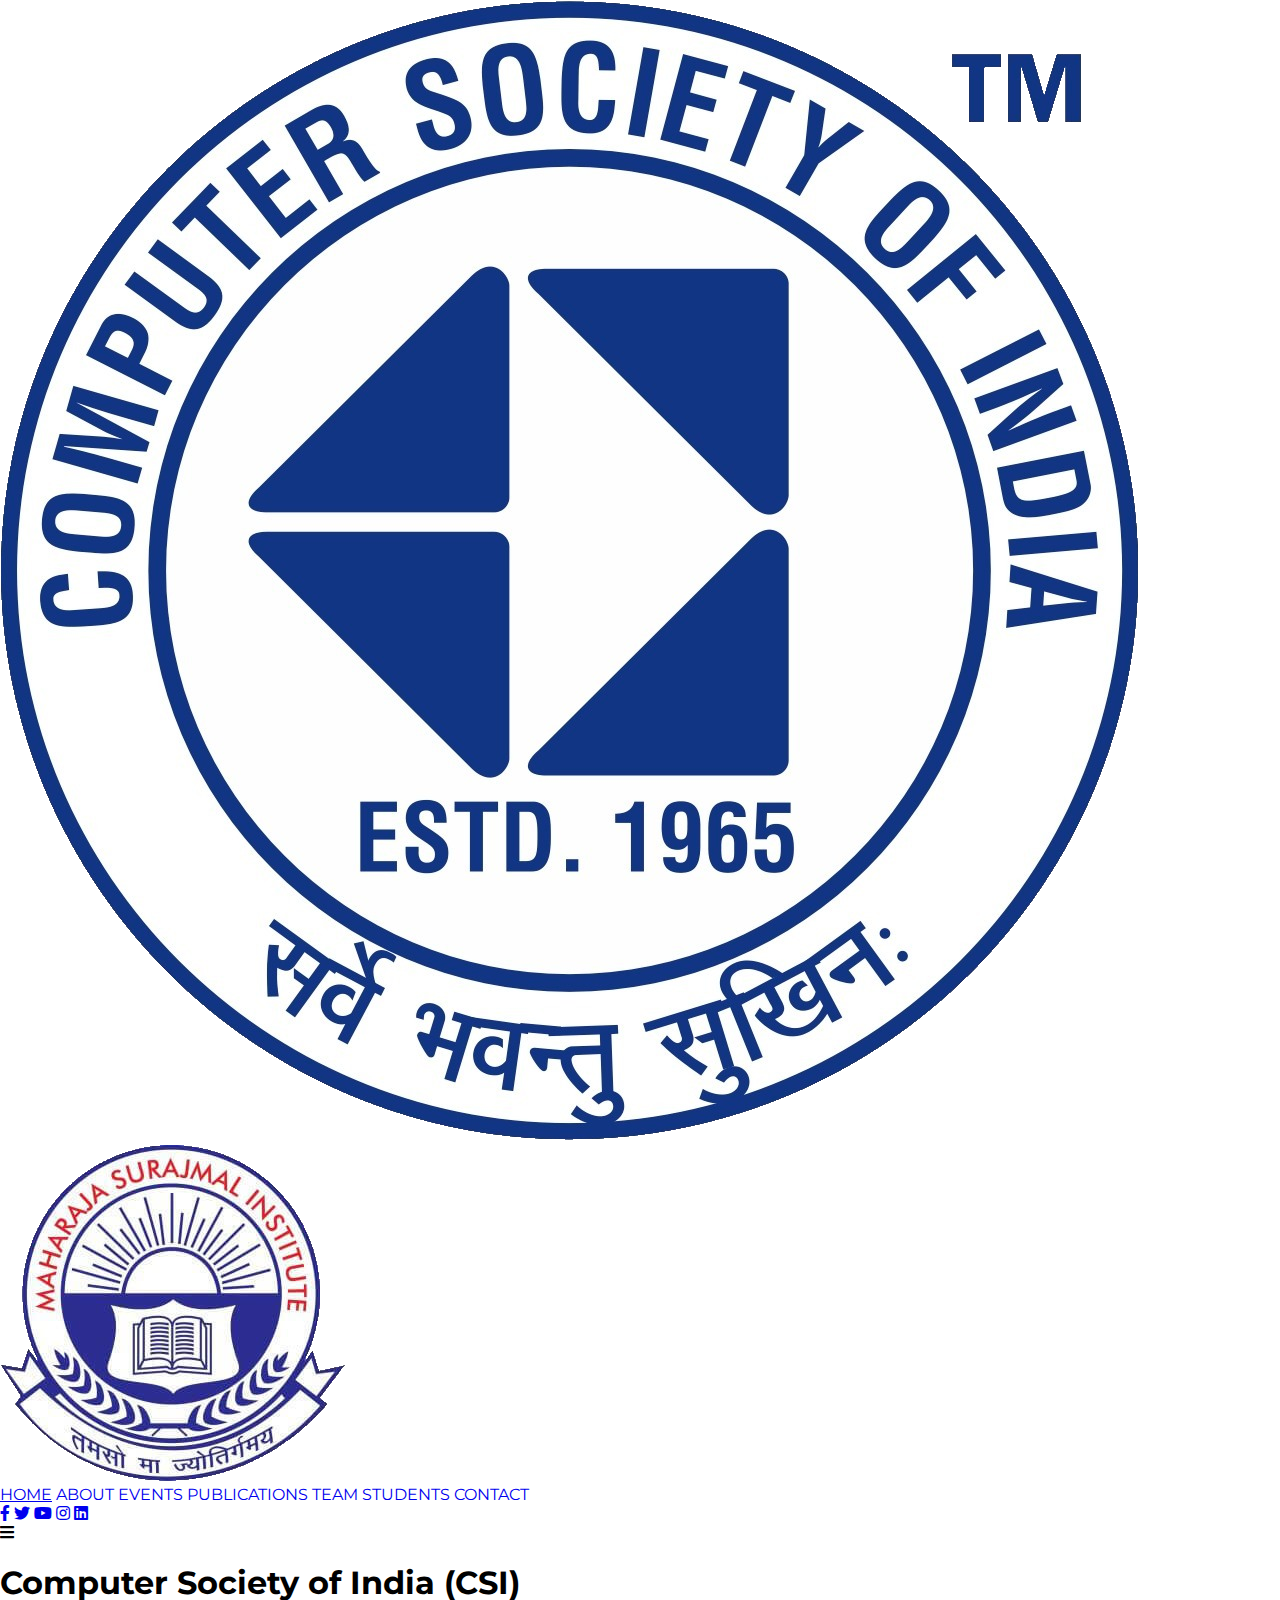
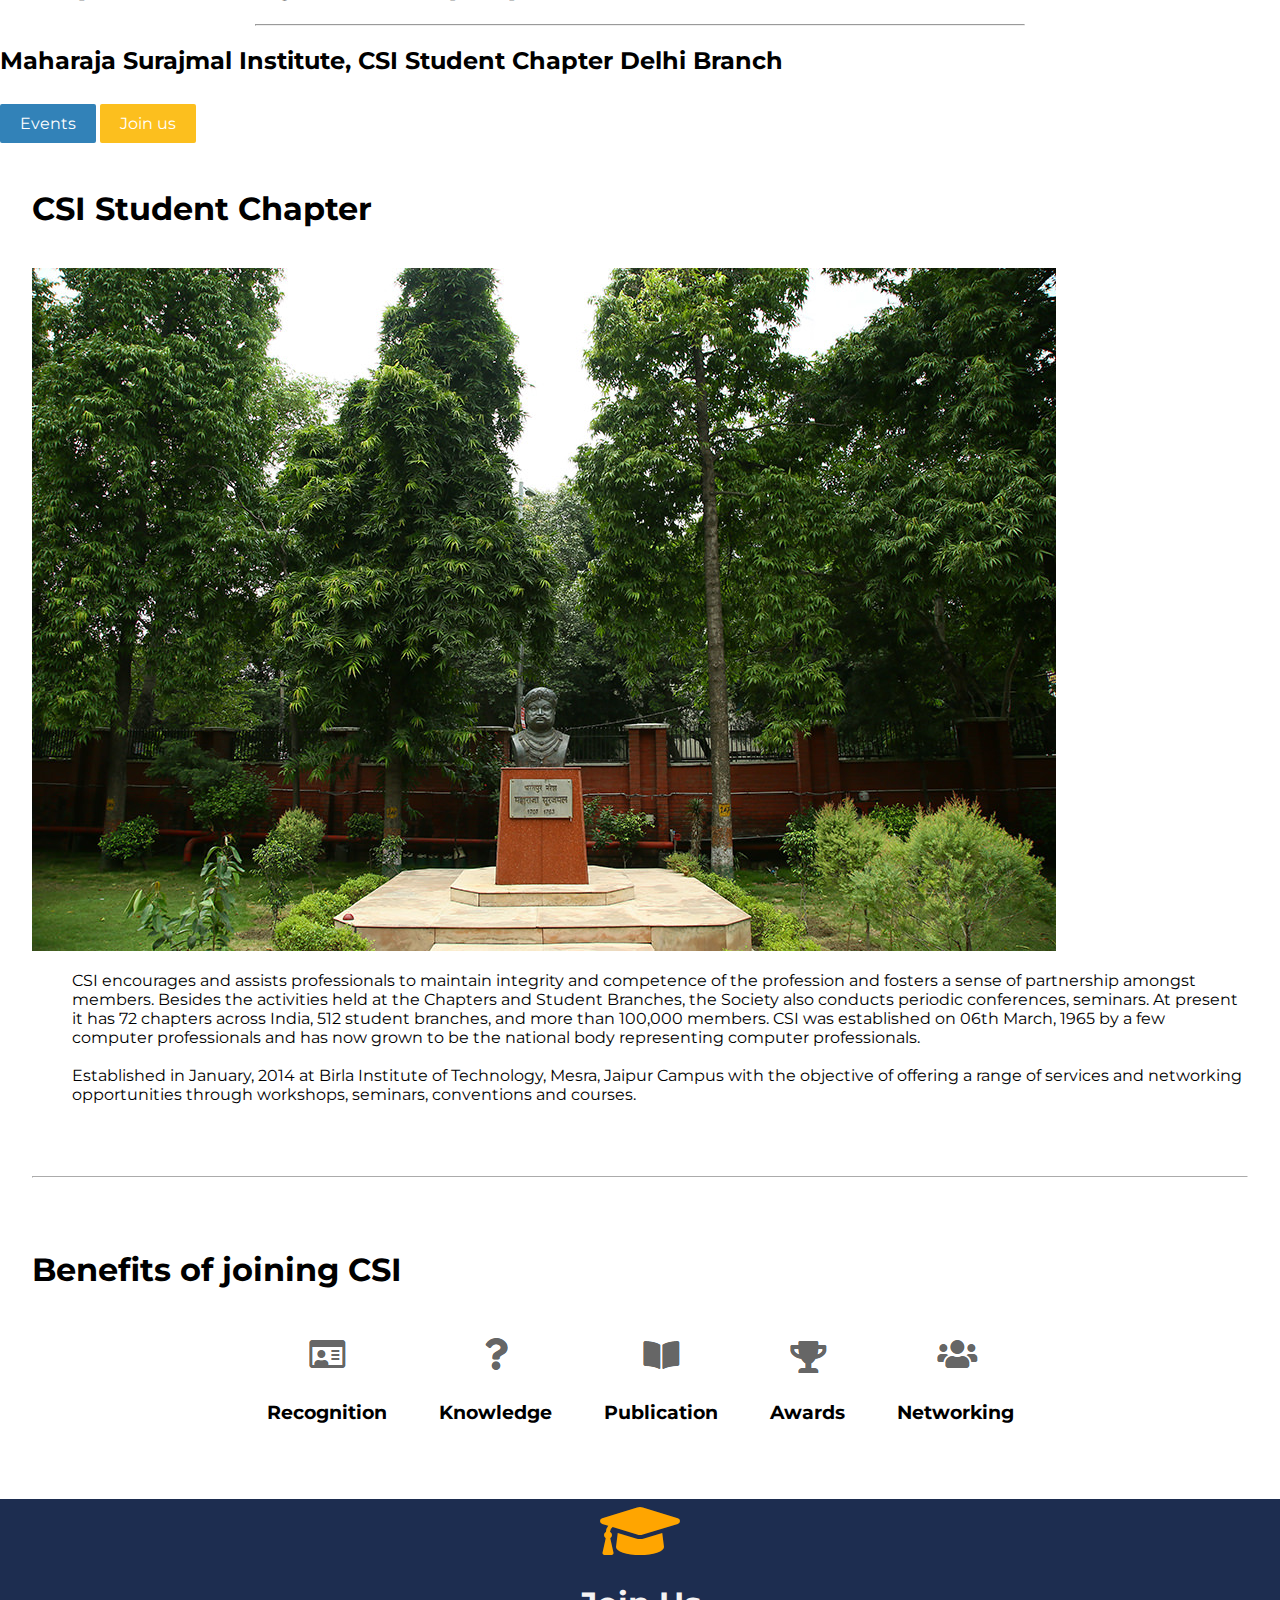
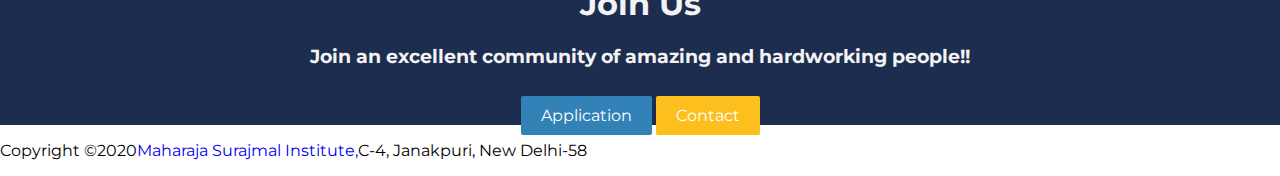
<file: index.html>
<!DOCTYPE html>
<html lang="en">

<head>
	<meta charset="utf-8">
	<meta name="viewport" content="width=device-width, initial-scale=1, shrink-to-fit=no">
	<meta http-equiv="x-ua-compatible" content="ie=edge">
	<title>CSI-MSI Home</title>
	<link rel="stylesheet" href="https://use.fontawesome.com/releases/v5.11.2/css/all.css">
	<link rel="stylesheet" href="style.css">
	<link rel="shortcut icon" href="img/MSI.png">
	<link href="https://fonts.googleapis.com/css2?family=Montserrat:ital,wght@0,300;0,400;0,500;0,600;0,700;1,300;1,400;1,500;1,600;1,700&display=swap" rel="stylesheet">
</head>

<header>
	<div class="header-container">
		<img src="img/CSI.png">
		<img src="img/MSI.png">
		<div class="links" id="nav-menu">
			<a href="index.html" style="text-decoration: underline;">HOME</a>
			<a href="about.html">ABOUT</a>
			<a href="events.html">EVENTS</a>
			<a href="publications.html">PUBLICATIONS</a>
			<a href="team.html">TEAM</a>
			<a href="students.html">STUDENTS</a>
			<a href="contact.html">CONTACT</a>
		</div>
		<div class="social-links">
			<a href="https://www.facebook.com/Maharaja-Surajmal-Institute-183580072182496/" target="blank"><i class="fab fa-facebook-f"></i></a>
			<a href="https://twitter.com/MSI_JanakPuri58" target="blank"><i class="fab fa-twitter"></i></a>
			<a href="https://www.youtube.com/channel/UCaYJrUn8xvDBas1f30a83dQ?view_as=subscriber" target="blank"><i class="fab fa-youtube"></i></a>
			<a href="https://www.instagram.com/msi.janakpuri.58/" target="blank"><i class="fab fa-instagram"></i></a>
			<a href="https://www.linkedin.com/in/maharaja-surajmal-institute-msi-9a7b931b2/" target="blank"><i class="fab fa-linkedin"></i></a>
		</div>
		<i class="fas fa-bars" onclick="burger()"></i>
	</div>
</header>
	
<body>
	<div class="welcome-text">
		<h1>Computer Society of India (CSI)</h1>
		<hr style="width: 60%">
		<h2>Maharaja Surajmal Institute, CSI Student Chapter Delhi Branch</h2><br>
		<a class="button" href="#" style="background-color: #3282b8;">Events</a>
		<a class="button" href="#" style="background-color: #fcbf1e;">Join us</a>
	</div>

	<main class="container">
		<h1 style="margin-top: 56px;">CSI Student Chapter</h1><br>
		<div class="chapter">
			<img src="img/shrine.jpg">
			<p style="margin-left: 40px;">CSI encourages and assists professionals to maintain integrity and competence of the profession and fosters a sense of partnership amongst members. Besides the activities held at the Chapters and Student Branches, the Society also conducts periodic conferences, seminars. At present it has 72 chapters across India, 512 student branches, and more than 100,000 members. CSI was established on 06th March, 1965 by a few computer professionals and has now grown to be the national body representing computer professionals.<br><br>Established in January, 2014 at Birla Institute of Technology, Mesra, Jaipur Campus with the objective of offering a range of services and networking opportunities through workshops, seminars, conventions and courses.</p>
		</div>
		<hr style="margin: 72px 0; border-color: white;">
		<h1 style="margin-top: 56px;">Benefits of joining CSI</h1><br>

		<section class="benfits">
				<div class="container">
					<div class="blurb-row">
						<div class="blurb">
							<img src="img/recog.png">
							<h3>Recognition</h3>
						</div>
						<div class="blurb">
							<img src="img/know.png">
							<h3>Knowledge</h3>
						</div>
						<div class="blurb">
							<img src="img/pub.png">
							<h3>Publication</h3>
						</div>	
						<div class="blurb">
							<img src="img/award.png">
							<h3>Awards</h3>
						</div>
						<div class="blurb">
							<img src="img/network.png">
							<h3>Networking</h3>
						</div>
					</div>
			</section>
	</main>

</body>

<footer>
	<i class="fas fa-graduation-cap" style="max-height: 80px;"></i>
	<h1>Join Us</h1>
	<h3>Join an excellent community of amazing and hardworking people!!</h3><br>
	<a class="button" href="#" style="background-color: #3282b8;">Application</a>
	<a class="button" href="#" style="background-color: #fcbf1e;">Contact</a>
</footer>

	<p class="footer">Copyright ©2020<a href="https://msi-ggsip.org/" target="_blank">Maharaja Surajmal Institute,</a>C-4, Janakpuri, New Delhi-58</p>
	
</html>
</file>
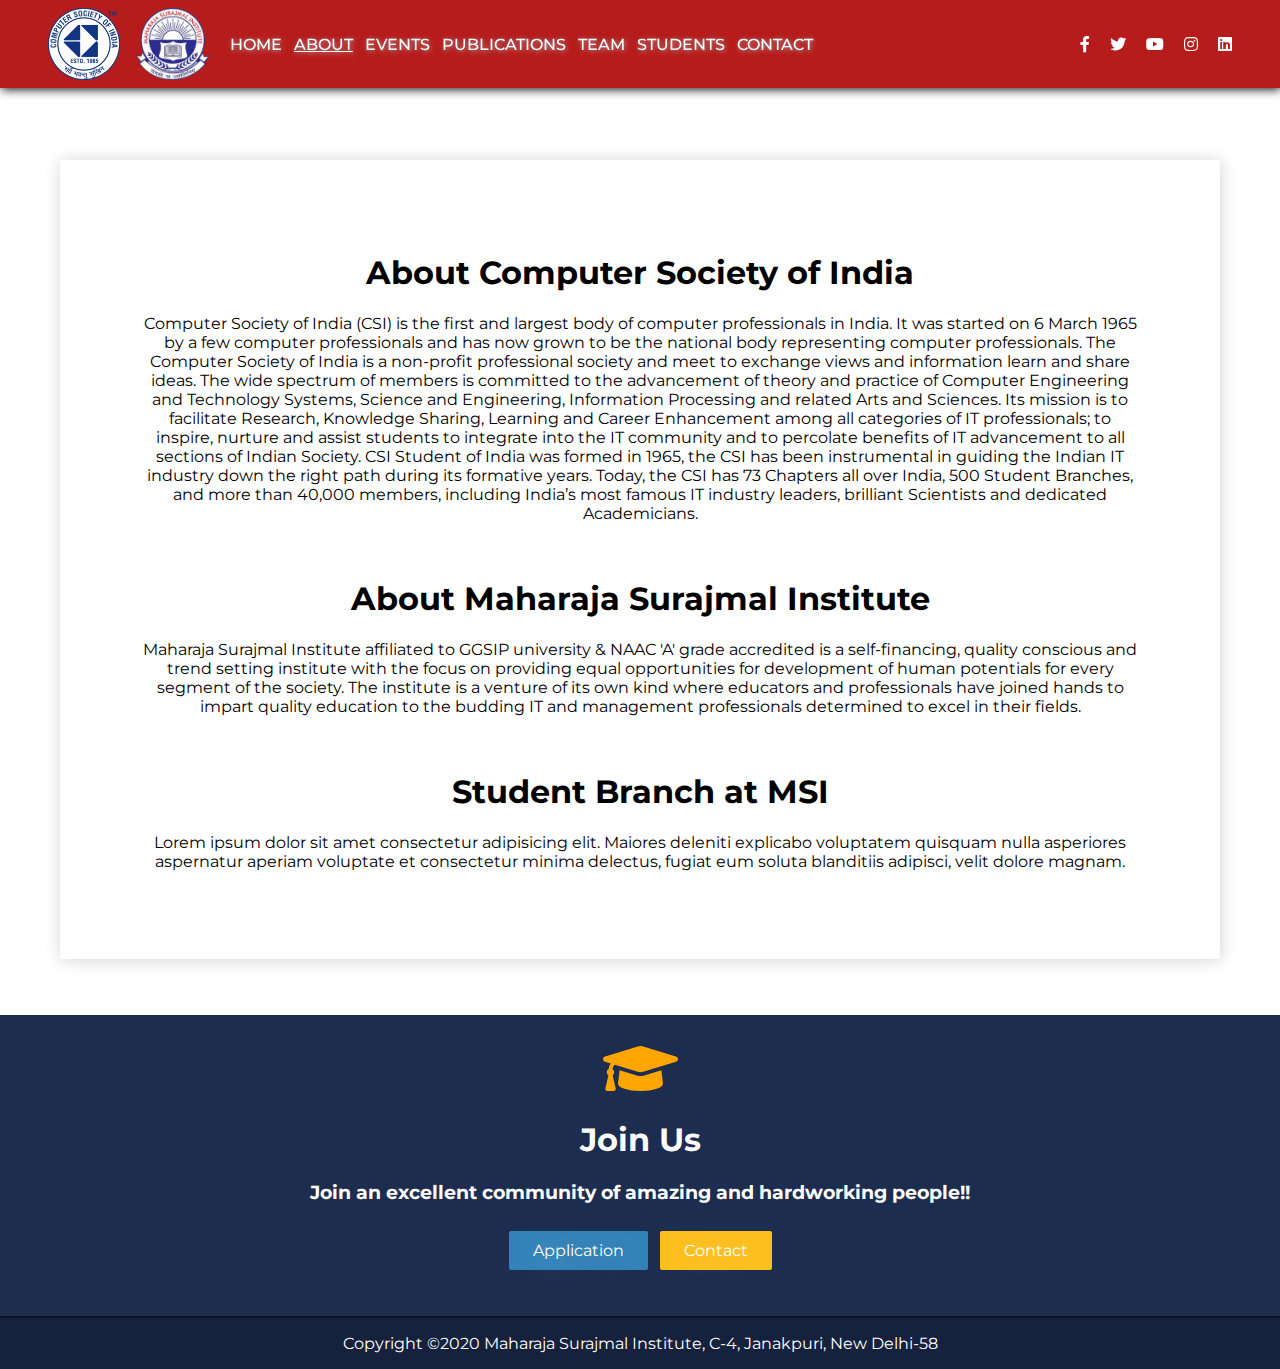
<file: about.html>
<!DOCTYPE html>
<html lang="en">

<head>
	<meta charset="utf-8">
	<meta name="viewport" content="width=device-width, initial-scale=1, shrink-to-fit=no">
	<meta http-equiv="x-ua-compatible" content="ie=edge">
	<title>CSI-MSI About</title>
	<link rel="stylesheet" href="https://use.fontawesome.com/releases/v5.11.2/css/all.css">
	<link rel="stylesheet" href="about.css">
	<link rel="shortcut icon" href="img/MSI.png">
	<link href="https://fonts.googleapis.com/css2?family=Montserrat:ital,wght@0,300;0,400;0,500;0,600;0,700;1,300;1,400;1,500;1,600;1,700&display=swap" rel="stylesheet">
</head>

<header>
	<div class="header-container">
		<img src="img/CSI.png">
		<img src="img/MSI.png">
		<div class="links" id="nav-menu">
			<a href="index.html">HOME</a>
			<a href="about.html" style="text-decoration: underline;">ABOUT</a>
			<a href="events.html">EVENTS</a>
			<a href="publications.html">PUBLICATIONS</a>
			<a href="team.html">TEAM</a>
			<a href="students.html">STUDENTS</a>
			<a href="contact.html">CONTACT</a>
		</div>
		<div class="social-links">
			<a href="https://www.facebook.com/Maharaja-Surajmal-Institute-183580072182496/" target="blank"><i class="fab fa-facebook-f"></i></a>
			<a href="https://twitter.com/MSI_JanakPuri58" target="blank"><i class="fab fa-twitter"></i></a>
			<a href="https://www.youtube.com/channel/UCaYJrUn8xvDBas1f30a83dQ?view_as=subscriber" target="blank"><i class="fab fa-youtube"></i></a>
			<a href="https://www.instagram.com/msi.janakpuri.58/" target="blank"><i class="fab fa-instagram"></i></a>
			<a href="https://www.linkedin.com/in/maharaja-surajmal-institute-msi-9a7b931b2/" target="blank"><i class="fab fa-linkedin"></i></a>
		</div>
		<i class="fas fa-bars" onclick="burger()"></i>
	</div>
</header>

<body>
	<div class="main">
		<h1>About Computer Society of India</h1>
		<p>Computer Society of India (CSI) is the first and largest body of computer professionals in India. It was started on 6 March 1965 by a few computer professionals and has now grown to be the national body representing computer professionals. The Computer Society of India is a non-profit professional society and meet to exchange views and information learn and share ideas. The wide spectrum of members is committed to the advancement of theory and practice of Computer Engineering and Technology Systems, Science and Engineering, Information Processing and related Arts and Sciences. Its mission is to facilitate Research, Knowledge Sharing, Learning and Career Enhancement among all categories of IT professionals; to inspire, nurture and assist students to integrate into the IT community and to percolate benefits of IT advancement to all sections of Indian Society. CSI Student of India was formed in 1965, the CSI has been instrumental in guiding the Indian IT industry down the right path during its formative years. Today, the CSI has 73 Chapters all over India, 500 Student Branches, and more than 40,000 members, including India’s most famous IT industry leaders, brilliant Scientists and dedicated Academicians.</p><br>

		<h1>About Maharaja Surajmal Institute</h1>
		<p>Maharaja Surajmal Institute affiliated to GGSIP university & NAAC 'A' grade accredited is a self-financing, quality conscious and trend setting institute with the focus on providing equal opportunities for development of human potentials for every segment of the society. The institute is a venture of its own kind where educators and professionals have joined hands to impart quality education to the budding IT and management professionals determined to excel in their fields.</p><br>

		<h1>Student Branch at MSI</h1>
		<p>Lorem ipsum dolor sit amet consectetur adipisicing elit. Maiores deleniti explicabo voluptatem quisquam nulla asperiores aspernatur aperiam voluptate et consectetur minima delectus, fugiat eum soluta blanditiis adipisci, velit dolore magnam.</p>
	</div>
</body>

<footer>
	<i class="fas fa-graduation-cap" style="max-height: 80px;"></i>
	<h1>Join Us</h1>
	<h3>Join an excellent community of amazing and hardworking people!!</h3><br>
	<a class="button" href="#" style="background-color: #3282b8;">Application</a>
	<a class="button" href="#" style="background-color: #fcbf1e;">Contact</a>
</footer>

	<p class="footer">Copyright ©2020<a href="https://msi-ggsip.org/" target="_blank">Maharaja Surajmal Institute,</a>C-4, Janakpuri, New Delhi-58</p>
</file>
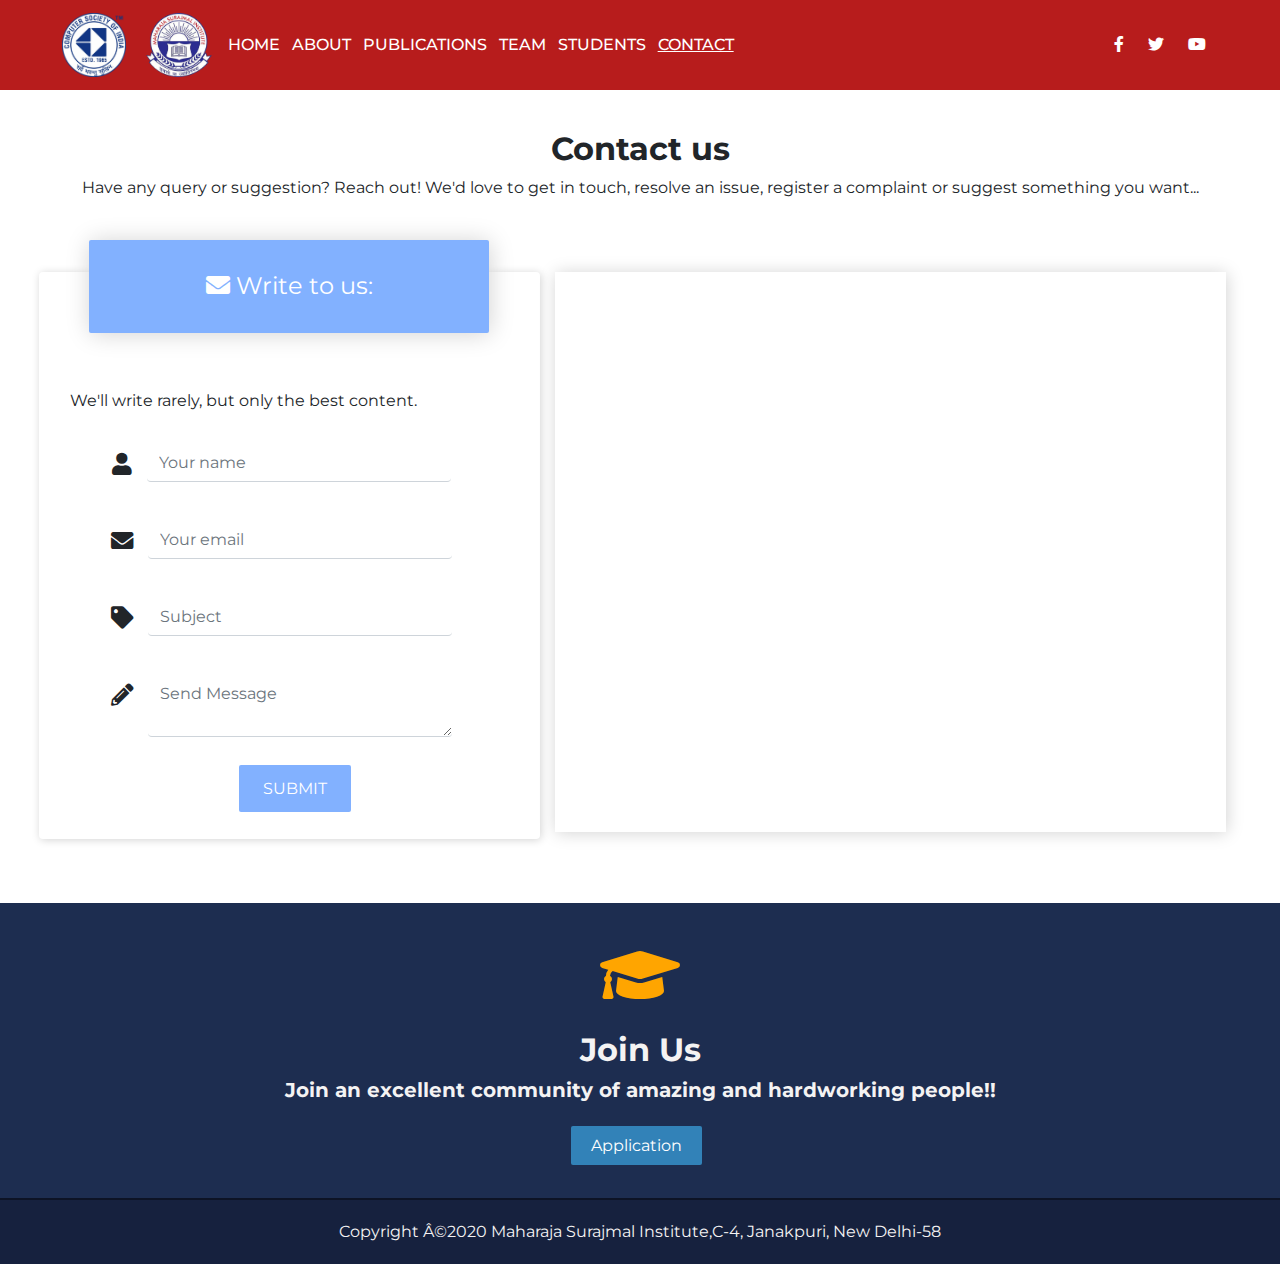
<file: contact.html>
<!DOCTYPE html>
<html>
	<head>
		<title>CSI student branch, Maharaja Surajmal Institute</title>
		<meta content="text/html; charset=UTF-8">
		<meta content="width=device-width, initial-scale=1.0" name="viewport">
		<link rel="icon" href="img/CSI.png">
		<link href="https://fonts.googleapis.com/css2?family=Varela+Round&display=swap" rel="stylesheet">
		<link rel="stylesheet" href="https://maxcdn.bootstrapcdn.com/bootstrap/4.0.0/css/bootstrap.min.css">
 		<script src="https://ajax.googleapis.com/ajax/libs/jquery/3.3.1/jquery.min.js"></script>
  		<script src="https://cdnjs.cloudflare.com/ajax/libs/popper.js/1.12.9/umd/popper.min.js"></script>
  		<script src="https://maxcdn.bootstrapcdn.com/bootstrap/4.0.0/js/bootstrap.min.js"></script>
		<link href="https://fonts.googleapis.com/css2?family=Montserrat:ital,wght@0,300;0,400;0,500;0,600;0,700;1,300;1,400;1,500;1,600;1,700&display=swap" rel="stylesheet">
		<link href="contact.css" rel="stylesheet">
		<link rel="stylesheet" href="https://use.fontawesome.com/releases/v5.11.2/css/all.css">
    <link rel="stylesheet" type="text/css" href="./style.css" />
	</head>

	<body>
		<nav id="header" class="navbar sticky-top navbar-expand-lg">
			<div class="container">
				<div>
					<a class="navbar-brand" href="http://www.csi-india.org/"><img class="logo" src="img/CSI.png"></a>
					<a class="navbar-brand" href="https://msi-ggsip.org/"><img class="logo" src="img/MSI.png"></a>
				</div>
				<button class="navbar-toggler" type="button" data-toggle="collapse" data-target="#navbarSupportedContent1" aria-controls="navbarSupportedContent1" aria-expanded="false" aria-label="Toggle navigation"><span class="dark-blue-text"><i class="fas fa-bars fa-1x"></i></span></button>
				<div class="collapse navbar-collapse" id="navbarSupportedContent1">
					<hr>
					<ul class="navbar-nav mr-auto">
						<li class="nav-item"><a href="index.html">HOME</a></li>
						<li class="nav-item"><a href="about.html">ABOUT</a></li>
						<li class="nav-item"><a href="publication.html">PUBLICATIONS</a></li>
						<li class="nav-item"><a href="team.html">TEAM</a></li>
						<li class="nav-item"><a href="students.html">STUDENTS</a></li>
						<li class="nav-item"><a style="text-decoration: underline;" href="contact.html">CONTACT</a></li>
					</ul>
					<ul class="navbar-nav ml-auto social">
						<li class="nav-item"><a href="https://www.facebook.com/Maharaja-Surajmal-Institute-183580072182496/" target="blank"><i class="fab fa-facebook-f"></i></a></li>
						<li class="nav-item"><a href="https://twitter.com/MSI_JanakPuri58" target="blank"><i class="fab fa-twitter"></i></a></li>
						<li class="nav-item"><a href="https://www.youtube.com/channel/UCaYJrUn8xvDBas1f30a83dQ?view_as=subscriber" target="blank"><i class="fab fa-youtube"></i></a></li>
					</ul>
				</div>
			</div>
		</nav>

		<section class="main">
			<div class="container">
				<h2>Contact us</h2>
				<p>Have any query or suggestion? Reach out! We'd love to get in touch, resolve an issue, register a complaint or suggest something you want...</p>
				<div class="row content">
					<div class="col-md-5">
						<h4><i class="fas fa-envelope"></i> Write to us:</h4>
						<p>We'll write rarely, but only the best content.</p>
						<form>
							<div class="row justify-content-center">
								<i class="fas fa-user"></i>
							    <div class="col-md-8">
							    	<input type="name" id="name" class="form-control" placeholder="Your name">
							    </div>
						  	</div>
						  	<div class="row justify-content-center">
						  		<i class="fas fa-envelope"></i>
							    <div class="col-md-8">
							    	<input type="email" class="form-control" placeholder="Your email">
							    </div>
						  	</div>
						  	<div class="row justify-content-center">
						  		<i class="fas fa-tag"></i>
							    <div class="col-md-8">
							    	<input type="sub" class="form-control" placeholder="Subject">
							    </div>
						  	</div>
						  	<div class="row justify-content-center">
						  		<i class="fas fa-pencil-alt"></i>
							    <div class="col-md-8">
							    	<textarea type="msg" class="form-control" placeholder="Send Message"></textarea>
							    </div>
						  	</div>
						</form>
						<div class="form-btn-wrap">
							<a href="#" class="form-btn">SUBMIT</a>
						</div>
					</div>
					<div class="col-md-7">
						<iframe src="https://www.google.com/maps/embed?pb=!1m18!1m12!1m3!1d3502.291622305152!2d77.09038541551473!3d28.621020691351863!2m3!1f0!2f0!3f0!3m2!1i1024!2i768!4f13.1!3m3!1m2!1s0x390d04afb8dbcfe1%3A0xaff19e718be2136b!2sMaharaja%20Surajmal%20Institute%20Of%20Technology!5e0!3m2!1sen!2sin!4v1607178433674!5m2!1sen!2sin" frameborder="0" style="border:0;" allowfullscreen="" aria-hidden="false" tabindex="0"></iframe>
					</div>
				</div>
			</div>
		</section>

		<footer>
			<div class="container">
				<i class="fas fa-graduation-cap"></i><br><br>
				<h2>Join Us</h2>
				<h5>Join an excellent community of amazing and hardworking people!!</h5><br>
				<a class="button wel-left" href="students.html">Application</a>
			</div>
			<p class="copyright">Copyright ©2020 <a href="https://msi-ggsip.org/" target="_blank">Maharaja Surajmal Institute</a>,C-4, Janakpuri, New Delhi-58</p>
		</footer>

	</body>
</html>
</file>
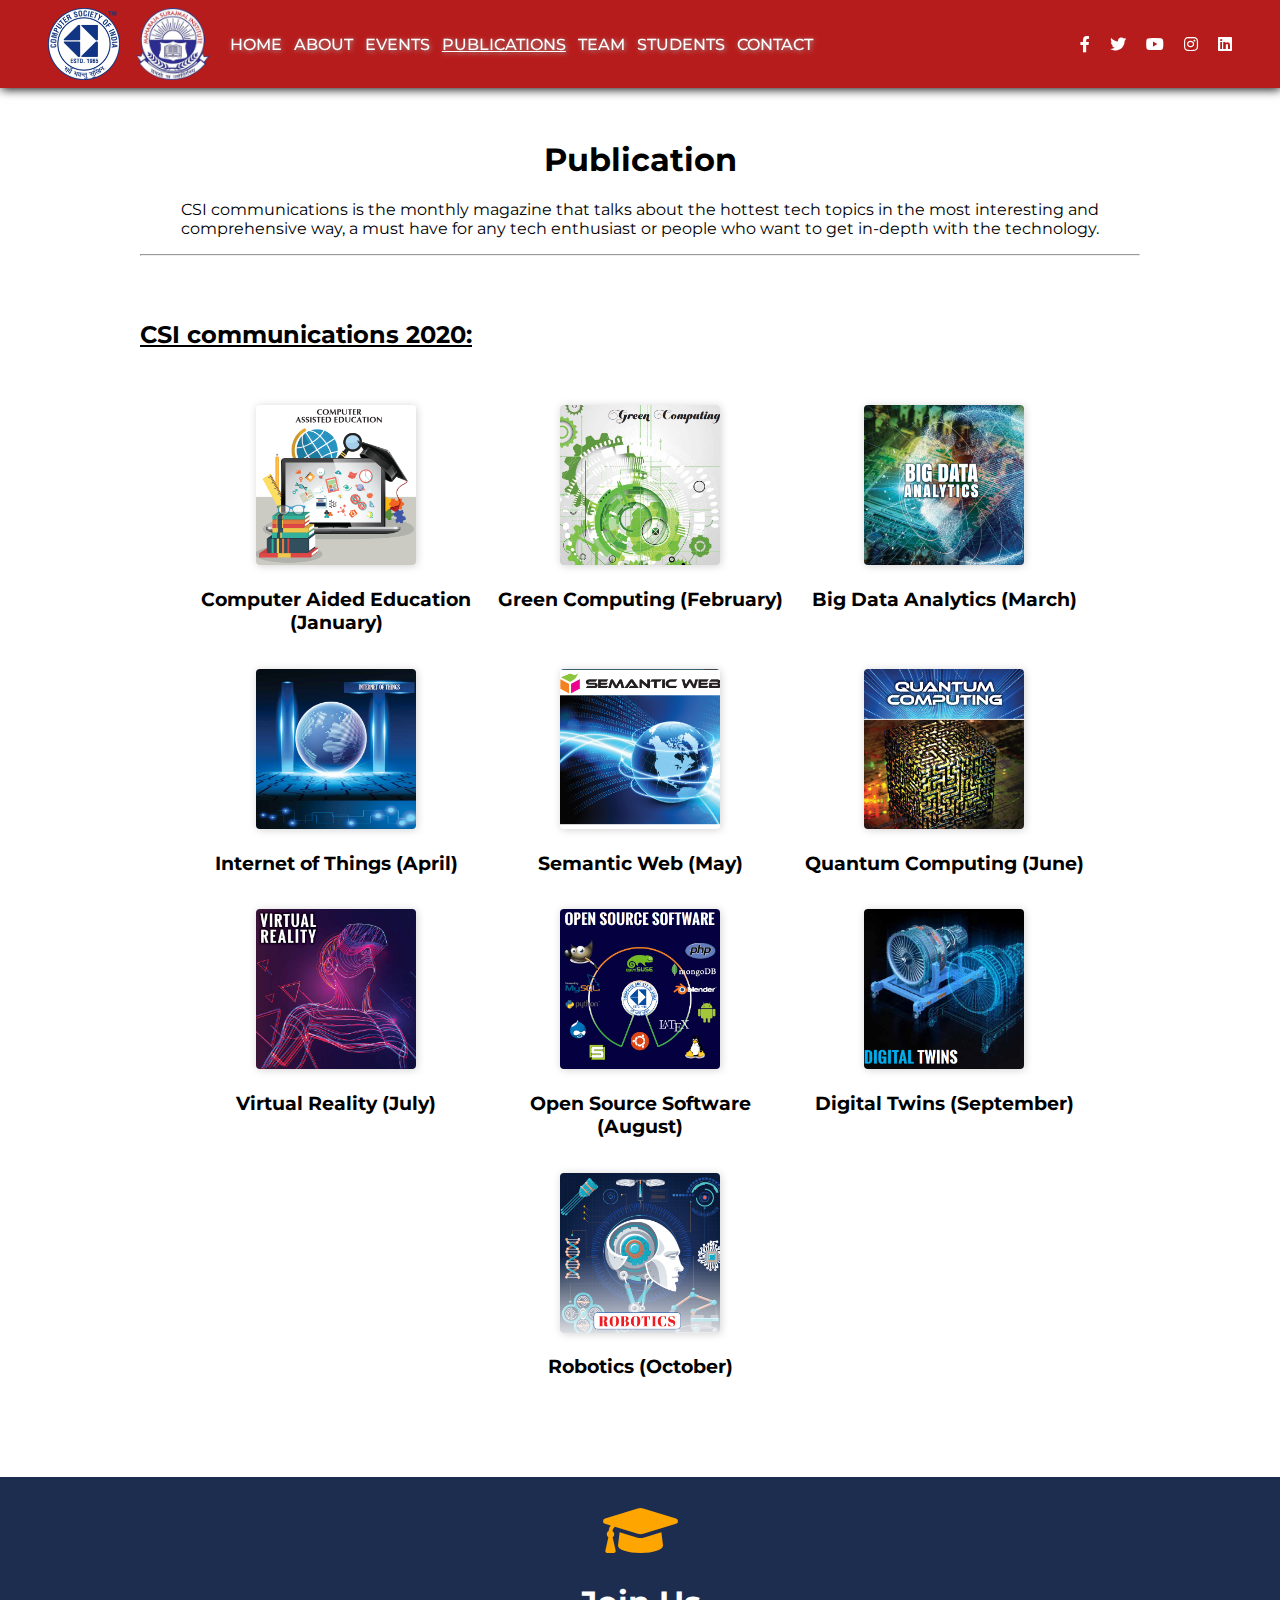
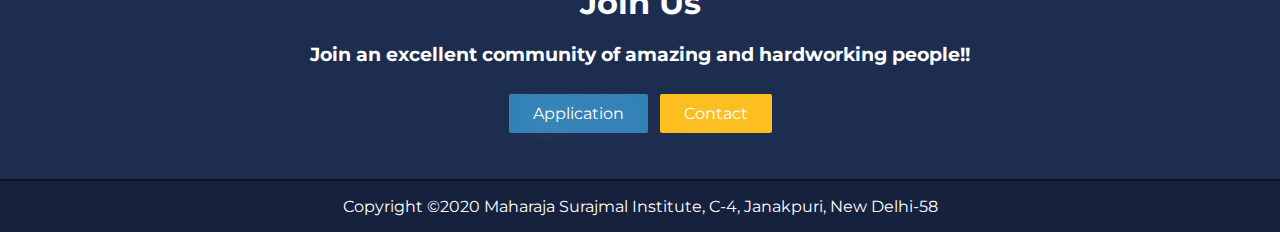
<file: publications.html>
<!DOCTYPE html>
<html lang="en">

<head>
	<meta charset="utf-8">
	<meta name="viewport" content="width=device-width, initial-scale=1, shrink-to-fit=no">
	<meta http-equiv="x-ua-compatible" content="ie=edge">
	<title>CSI-MSI Publications</title>
	<link rel="stylesheet" href="https://use.fontawesome.com/releases/v5.11.2/css/all.css">
	<link rel="stylesheet" href="publications.css">
	<link rel="shortcut icon" href="img/MSI.png">
	<link href="https://fonts.googleapis.com/css2?family=Montserrat:ital,wght@0,300;0,400;0,500;0,600;0,700;1,300;1,400;1,500;1,600;1,700&display=swap" rel="stylesheet">
</head>

<header>
	<div class="header-container">
		<img src="img/CSI.png">
		<img src="img/MSI.png">
		<div class="links" id="nav-menu">
			<a href="index.html">HOME</a>
			<a href="about.html">ABOUT</a>
			<a href="events.html">EVENTS</a>
			<a href="publications.html" style="text-decoration: underline;">PUBLICATIONS</a>
			<a href="team.html">TEAM</a>
			<a href="students.html">STUDENTS</a>
			<a href="contact.html">CONTACT</a>
		</div>
		<div class="social-links">
			<a href="https://www.facebook.com/Maharaja-Surajmal-Institute-183580072182496/" target="blank"><i class="fab fa-facebook-f"></i></a>
			<a href="https://twitter.com/MSI_JanakPuri58" target="blank"><i class="fab fa-twitter"></i></a>
			<a href="https://www.youtube.com/channel/UCaYJrUn8xvDBas1f30a83dQ?view_as=subscriber" target="blank"><i class="fab fa-youtube"></i></a>
			<a href="https://www.instagram.com/msi.janakpuri.58/" target="blank"><i class="fab fa-instagram"></i></a>
			<a href="https://www.linkedin.com/in/maharaja-surajmal-institute-msi-9a7b931b2/" target="blank"><i class="fab fa-linkedin"></i></a>
		</div>
		<i class="fas fa-bars" onclick="burger()"></i>
	</div>
</header>

<body>
	<div class="main">
		<h1>Publication</h1>
		<p>CSI communications is the monthly magazine that talks about the hottest tech topics in the most interesting and comprehensive way, a must have for any tech enthusiast or people who want to get in-depth with the technology.</p><hr style="margin-bottom: 64px">
		<h2 style="text-decoration: underline; text-align: left;">CSI communications 2020:</h2>
		<div class="blurb-row">
			<div class="blurb">
				<a target="_blank" href="pdf/CSIC Jaunary(2020).pdf"><img src="img/Magazine Covers/CAE.png"></a>
				<h3>Computer Aided Education (January)</h3>
			</div>
			<div class="blurb">
				<a target="_blank" href="pdf/csic february(2020).pdf"><img src="img/Magazine Covers/Green.png"></a>
				<h3>Green Computing (February)</h3>
			</div>
			<div class="blurb">
				<a target="_blank" href="pdf/csic march(2020).pdf"><img src="img/Magazine Covers/Big Data.png"></a>
				<h3>Big Data Analytics (March)</h3>
			</div>
			<div class="blurb">
				<a target="_blank" href="pdf/csic April(2020).pdf"><img src="img/Magazine Covers/IoT.png"></a>
				<h3>Internet of Things (April)</h3>
			</div>
			<div class="blurb">
				<a target="_blank" href="pdf/csic May(2020).pdf"><img src="img/Magazine Covers/Semantic web.png"></a>
				<h3>Semantic Web (May)</h3>
			</div>
			<div class="blurb">
				<a target="_blank" href="pdf/June 2020.pdf"><img src="img/Magazine Covers/Quantum.png"></a>
				<h3>Quantum Computing (June)</h3>
			</div>
			<div class="blurb">
				<a target="_blank" href="pdf/CSIC - July(2020).pdf"><img src="img/Magazine Covers/VR.png"></a>
				<h3>Virtual Reality (July)</h3>
			</div>
			<div class="blurb">
				<a target="_blank" href="pdf/CSIC - August (2020).pdf"><img src="img/Magazine Covers/Open source.png"></a>
				<h3>Open Source Software (August)</h3>
			</div>
			<div class="blurb">
				<a target="_blank" href="pdf/CSIC - September (2020).pdf"><img src="img/Magazine Covers/Twins.png"></a>
				<h3>Digital Twins (September)</h3>
			</div>
			<div class="blurb">
				<a target="_blank" href="pdf/CSIC-October%20(2020).pdf"><img src="img/Magazine Covers/Robotics.png"></a>
				<h3>Robotics (October)</h3>
			</div>
		</div>
	</div>
</body>

<footer>
	<i class="fas fa-graduation-cap" style="max-height: 80px;"></i>
	<h1>Join Us</h1>
	<h3>Join an excellent community of amazing and hardworking people!!</h3><br>
	<a class="button" href="#" style="background-color: #3282b8;">Application</a>
	<a class="button" href="#" style="background-color: #fcbf1e;">Contact</a>
</footer>

	<p class="footer">Copyright ©2020<a href="https://msi-ggsip.org/" target="_blank">Maharaja Surajmal Institute,</a>C-4, Janakpuri, New Delhi-58</p>

</html>
</file>
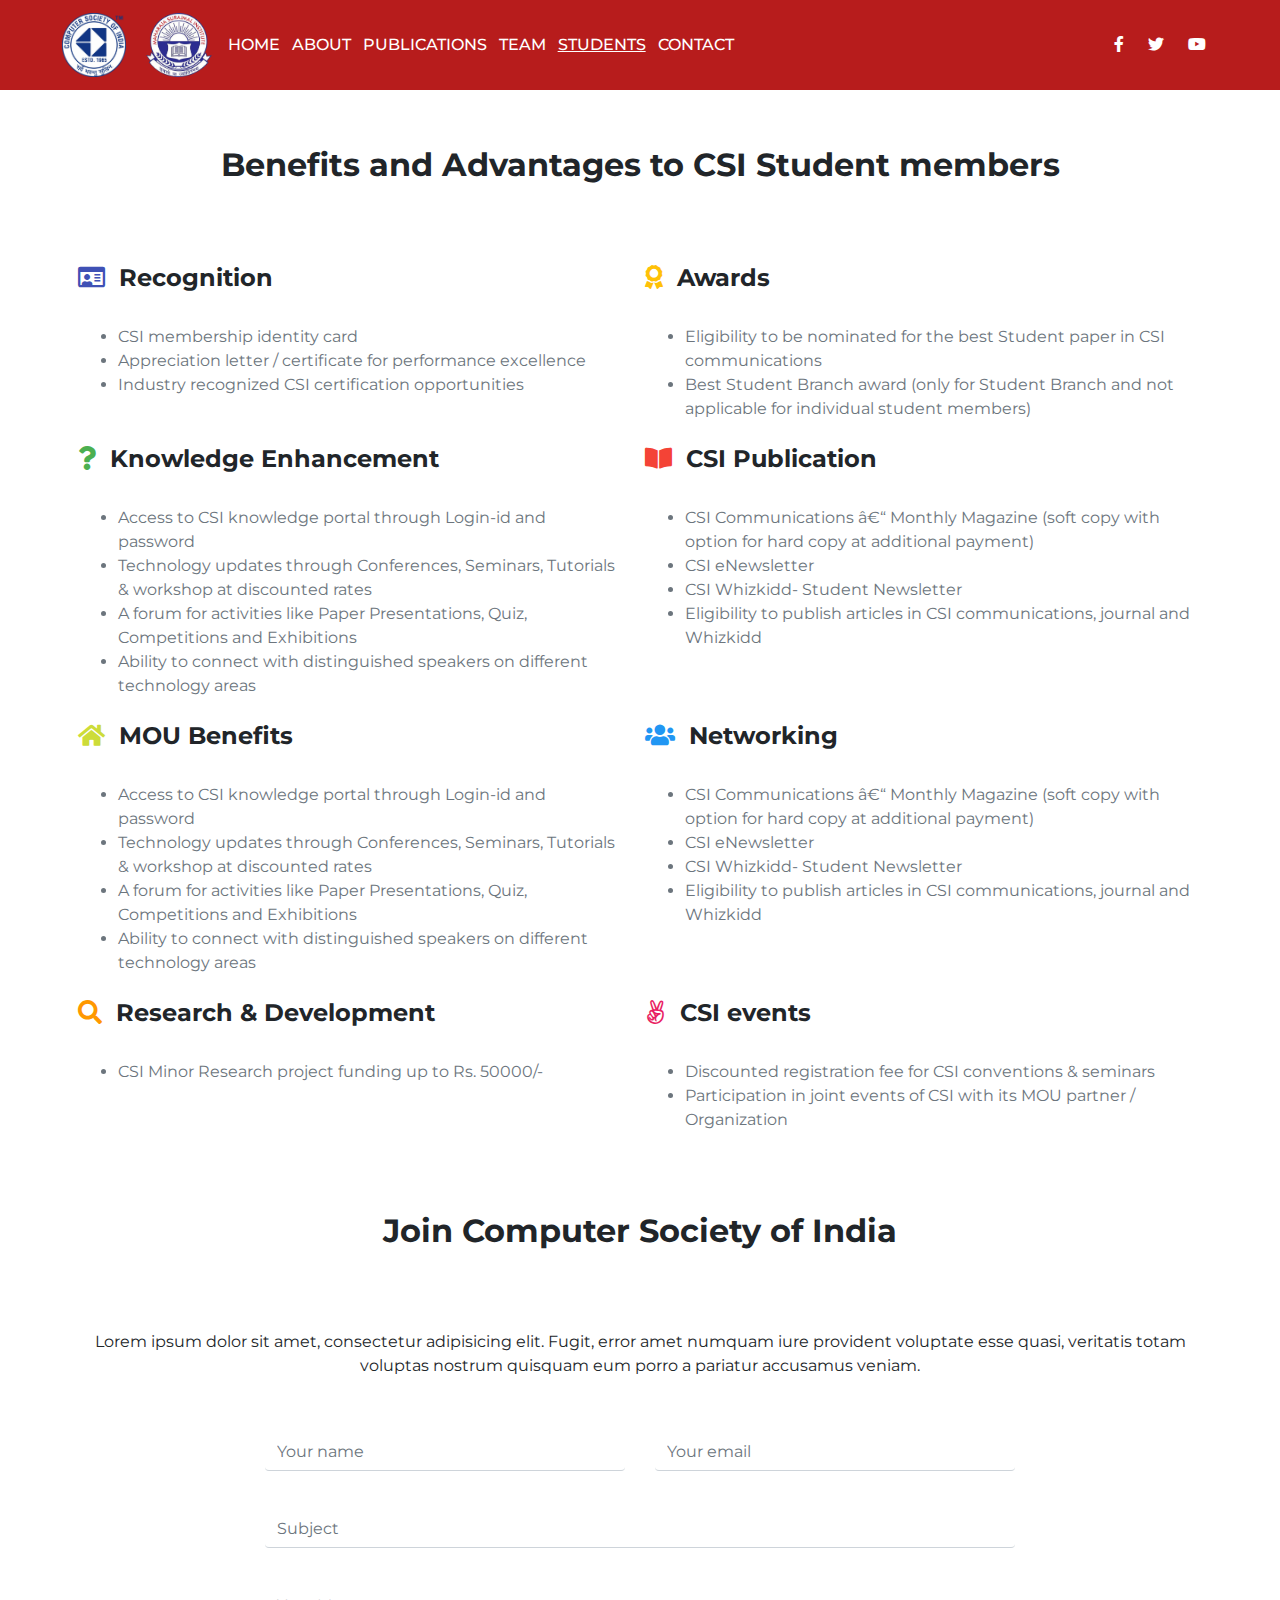
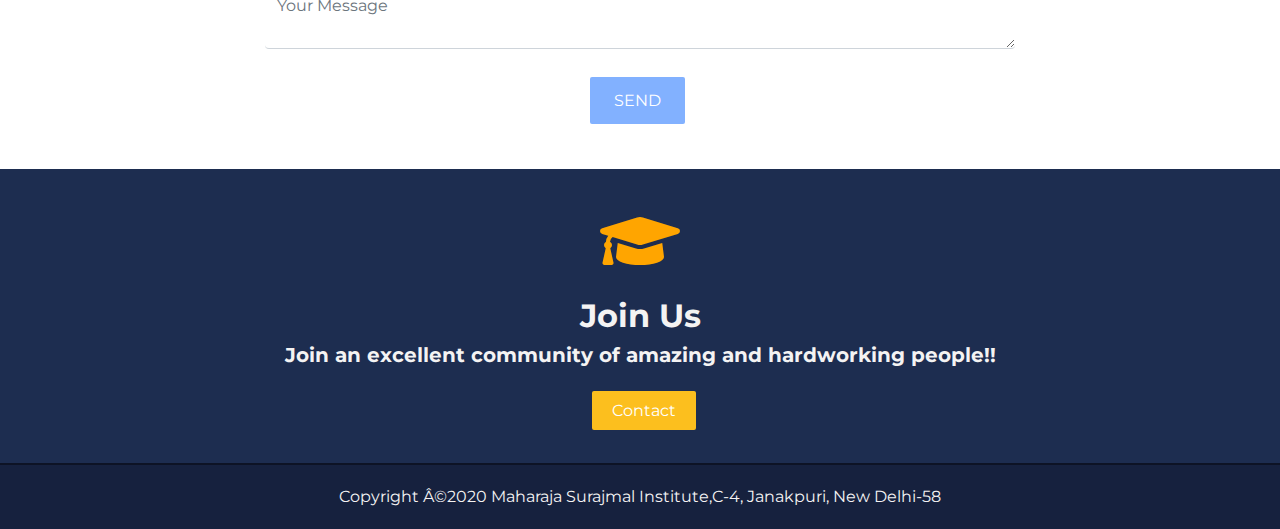
<file: students.html>
<!DOCTYPE html>
<html>
	<head>
		<title>CSI student branch, Maharaja Surajmal Institute</title>
		<meta content="text/html; charset=UTF-8">
		<meta content="width=device-width, initial-scale=1.0" name="viewport">
		<link rel="icon" href="img/CSI.png">
		<link href="https://fonts.googleapis.com/css2?family=Varela+Round&display=swap" rel="stylesheet">
		<link rel="stylesheet" href="https://maxcdn.bootstrapcdn.com/bootstrap/4.0.0/css/bootstrap.min.css">
 		<script src="https://ajax.googleapis.com/ajax/libs/jquery/3.3.1/jquery.min.js"></script>
  		<script src="https://cdnjs.cloudflare.com/ajax/libs/popper.js/1.12.9/umd/popper.min.js"></script>
  		<script src="https://maxcdn.bootstrapcdn.com/bootstrap/4.0.0/js/bootstrap.min.js"></script>
		<link href="https://fonts.googleapis.com/css2?family=Montserrat:ital,wght@0,300;0,400;0,500;0,600;0,700;1,300;1,400;1,500;1,600;1,700&display=swap" rel="stylesheet">
		<link href="students.css" rel="stylesheet">
		<link rel="stylesheet" href="https://use.fontawesome.com/releases/v5.11.2/css/all.css">
	</head>

	<body>
		<nav id="header" class="navbar sticky-top navbar-expand-lg">
			<div class="container">
				<div>
					<a class="navbar-brand" href="http://www.csi-india.org/"><img class="logo" src="img/CSI.png"></a>
					<a class="navbar-brand" href="https://msi-ggsip.org/"><img class="logo" src="img/MSI.png"></a>
				</div>
				<button class="navbar-toggler" type="button" data-toggle="collapse" data-target="#navbarSupportedContent1" aria-controls="navbarSupportedContent1" aria-expanded="false" aria-label="Toggle navigation"><span class="dark-blue-text"><i class="fas fa-bars fa-1x"></i></span></button>
				<div class="collapse navbar-collapse" id="navbarSupportedContent1">
					<hr>
					<ul class="navbar-nav mr-auto">
						<li class="nav-item"><a href="index.html">HOME</a></li>
						<li class="nav-item"><a href="about.html">ABOUT</a></li>
						<li class="nav-item"><a href="publication.html">PUBLICATIONS</a></li>
						<li class="nav-item"><a href="team.html">TEAM</a></li>
						<li class="nav-item"><a style="text-decoration: underline;" href="students.html">STUDENTS</a></li>
						<li class="nav-item"><a href="contact.html">CONTACT</a></li>
					</ul>
					<ul class="navbar-nav ml-auto social">
						<li class="nav-item"><a href="https://www.facebook.com/Maharaja-Surajmal-Institute-183580072182496/" target="blank"><i class="fab fa-facebook-f"></i></a></li>
						<li class="nav-item"><a href="https://twitter.com/MSI_JanakPuri58" target="blank"><i class="fab fa-twitter"></i></a></li>
						<li class="nav-item"><a href="https://www.youtube.com/channel/UCaYJrUn8xvDBas1f30a83dQ?view_as=subscriber" target="blank"><i class="fab fa-youtube"></i></a></li>
					</ul>
				</div>
			</div>
		</nav>

		<section class="main">
			<div class="container">
				<h2>Benefits and Advantages to CSI Student members</h2>
				<div class="blurb-row">
					<div class="blurb">
						<h4><i class="far fa-id-card"></i>&nbsp Recognition</h4><br>
						<ul>
							<li>CSI membership identity card</li>
							<li>Appreciation letter / certificate for performance excellence</li>
							<li>Industry recognized CSI certification opportunities</li>
						</ul>
					</div>
					<div class="blurb">
						<h4><i class="fas fa-award"></i>&nbsp Awards</h4><br>
						<ul>
							<li>Eligibility to be nominated for the best Student paper in CSI communications</li>
							<li>Best Student Branch award (only  for Student Branch and not applicable for individual student members)</li>
						</ul>
					</div>
					<div class="blurb">
						<h4><i class="fas fa-question"></i>&nbsp Knowledge Enhancement</h4><br>
						<ul>
							<li>Access to CSI knowledge portal through Login-id and password</li>
							<li>Technology updates through Conferences, Seminars, Tutorials & workshop at discounted rates</li>
							<li>A forum for activities like Paper Presentations, Quiz, Competitions and Exhibitions</li>
							<li>Ability to connect with distinguished speakers on different technology areas</li>
						</ul>
					</div>
					<div class="blurb">
						<h4><i class="fas fa-book-open"></i>&nbsp CSI Publication</h4><br>
						<ul>
							<li>CSI Communications – Monthly Magazine (soft copy with option for hard copy at additional payment)</li>
							<li>CSI eNewsletter</li>
							<li>CSI Whizkidd- Student Newsletter</li>
							<li>Eligibility to publish articles in CSI communications, journal and Whizkidd</li>
						</ul>
					</div>
					<div class="blurb">
						<h4><i class="fas fa-home"></i>&nbsp MOU Benefits</h4><br>
						<ul>
							<li>Access to CSI knowledge portal through Login-id and password</li>
							<li>Technology updates through Conferences, Seminars, Tutorials & workshop at discounted rates</li>
							<li>A forum for activities like Paper Presentations, Quiz, Competitions and Exhibitions</li>
							<li>Ability to connect with distinguished speakers on different technology areas</li>
						</ul>
					</div>
					<div class="blurb">
						<h4><i class="fas fa-users"></i>&nbsp Networking</h4><br>
						<ul>
							<li>CSI Communications – Monthly Magazine (soft copy with option for hard copy at additional payment)</li>
							<li>CSI eNewsletter</li>
							<li>CSI Whizkidd- Student Newsletter</li>
							<li>Eligibility to publish articles in CSI communications, journal and Whizkidd</li>
						</ul>
					</div>
					<div class="blurb">
						<h4><i class="fas fa-search"></i>&nbsp Research & Development</h4><br>
						<ul>
							<li>CSI Minor Research project funding up to Rs. 50000/-</li>
						</ul>
					</div>
					<div class="blurb">
						<h4><i class="fab fa-angellist"></i>&nbsp CSI events</h4><br>
						<ul>
							<li>Discounted registration fee for CSI conventions & seminars</li>
							<li>Participation in joint events of CSI with its MOU partner / Organization</li>
						</ul>
					</div>
				</div>
				<h2>Join Computer Society of India</h2>
				<p class="form-head">Lorem ipsum dolor sit amet, consectetur adipisicing elit. Fugit, error amet numquam iure provident voluptate esse quasi, veritatis totam voluptas nostrum quisquam eum porro a pariatur accusamus veniam.</p>

				<form>
					<div class="row justify-content-center">
					    <div class="col-md-4">
					    	<input type="name" id="name" class="form-control" placeholder="Your name">
					    </div>
					    <div class="col-md-4">
					    	<input type="email" class="form-control" placeholder="Your email">
					    </div>
				  	</div>
				  	<div class="row justify-content-center">
					    <div class="col-md-8">
					    	<input type="sub" class="form-control" placeholder="Subject">
					    </div>
				  	</div>
				  	<div class="row justify-content-center">
					    <div class="col-md-8">
					    	<textarea type="msg" class="form-control" placeholder="Your Message"></textarea>
					    </div>
				  	</div>
				</form>
				<div class="form-btn-wrap">
					<a href="#" class="form-btn">SEND</a>
				</div>
			</div>
		</section>

		<footer>
			<div class="container">
				<i class="fas fa-graduation-cap"></i><br><br>
				<h2>Join Us</h2>
				<h5>Join an excellent community of amazing and hardworking people!!</h5><br>
				<a class="button wel-right" href="contact.html">Contact</a>
			</div>
			<p class="copyright">Copyright ©2020 <a href="https://msi-ggsip.org/" target="_blank">Maharaja Surajmal Institute</a>,C-4, Janakpuri, New Delhi-58</p>
		</footer>
	</body>
</html>
</file>
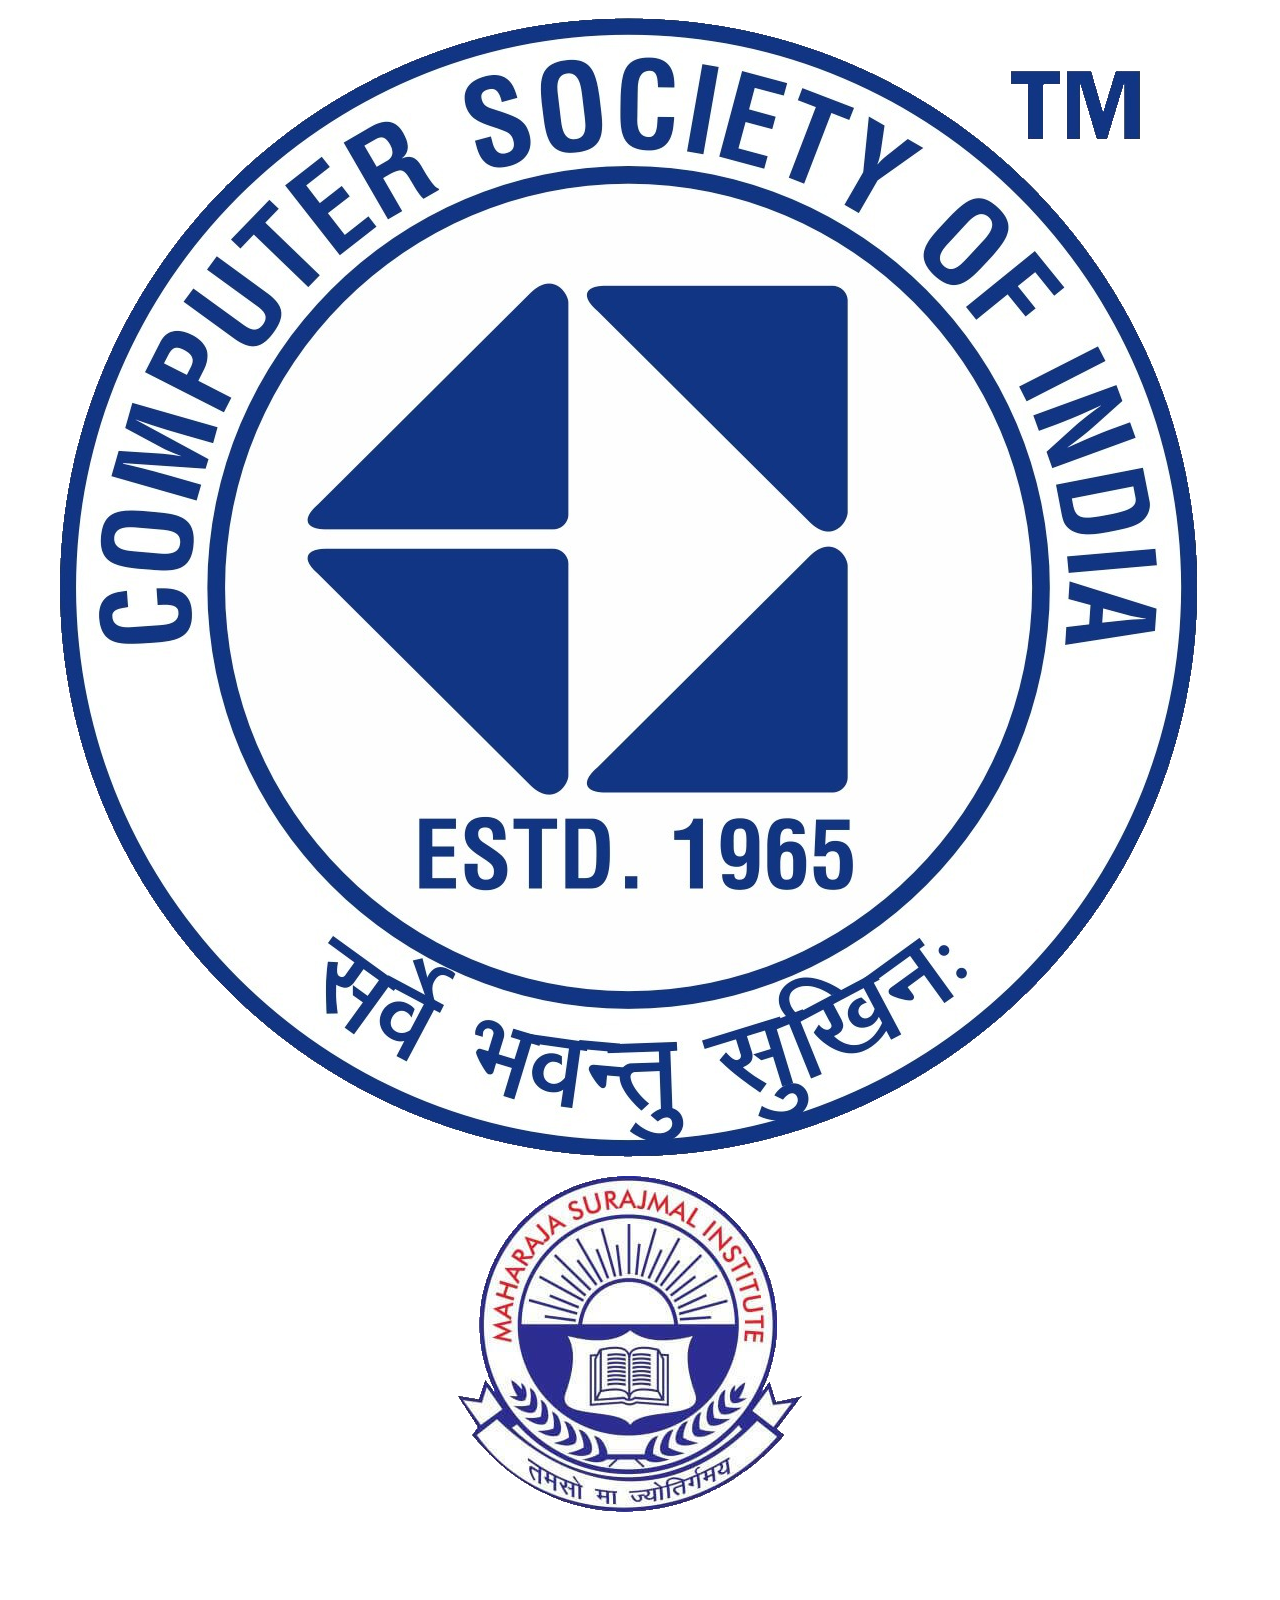
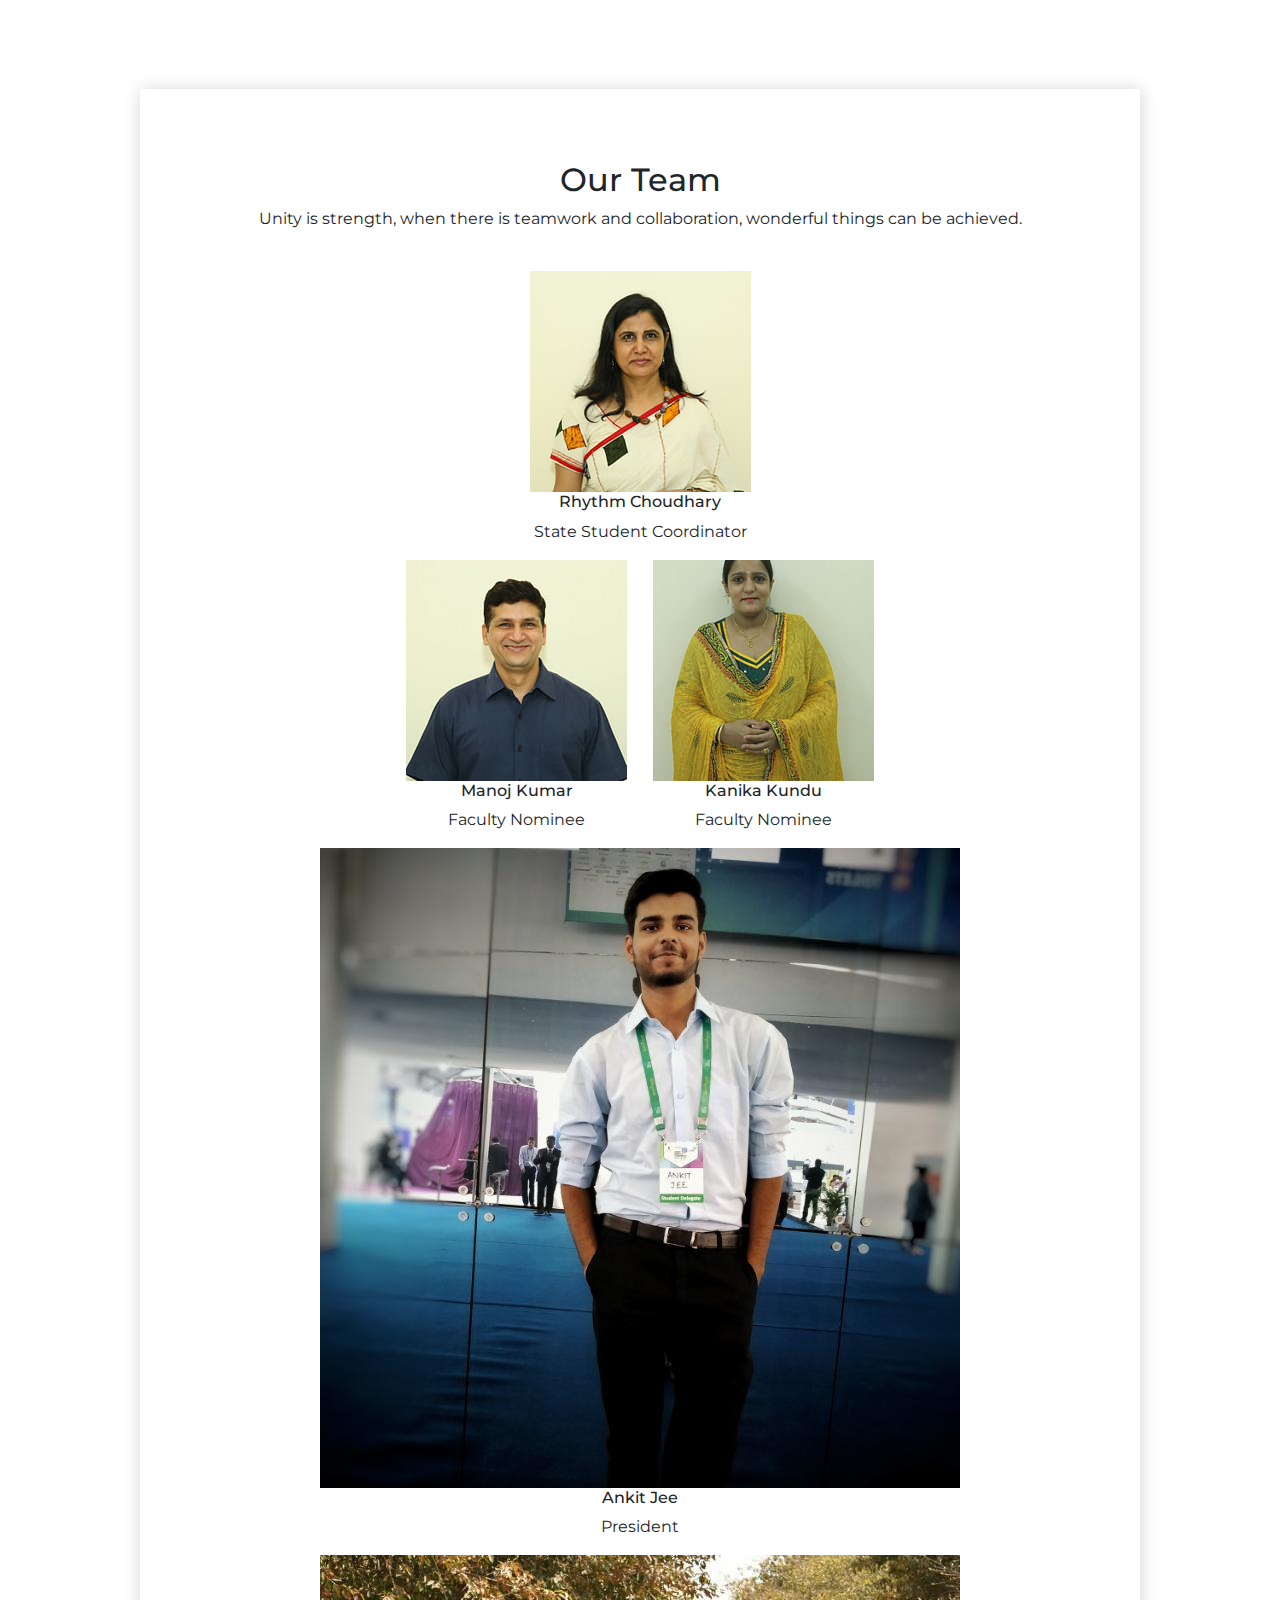
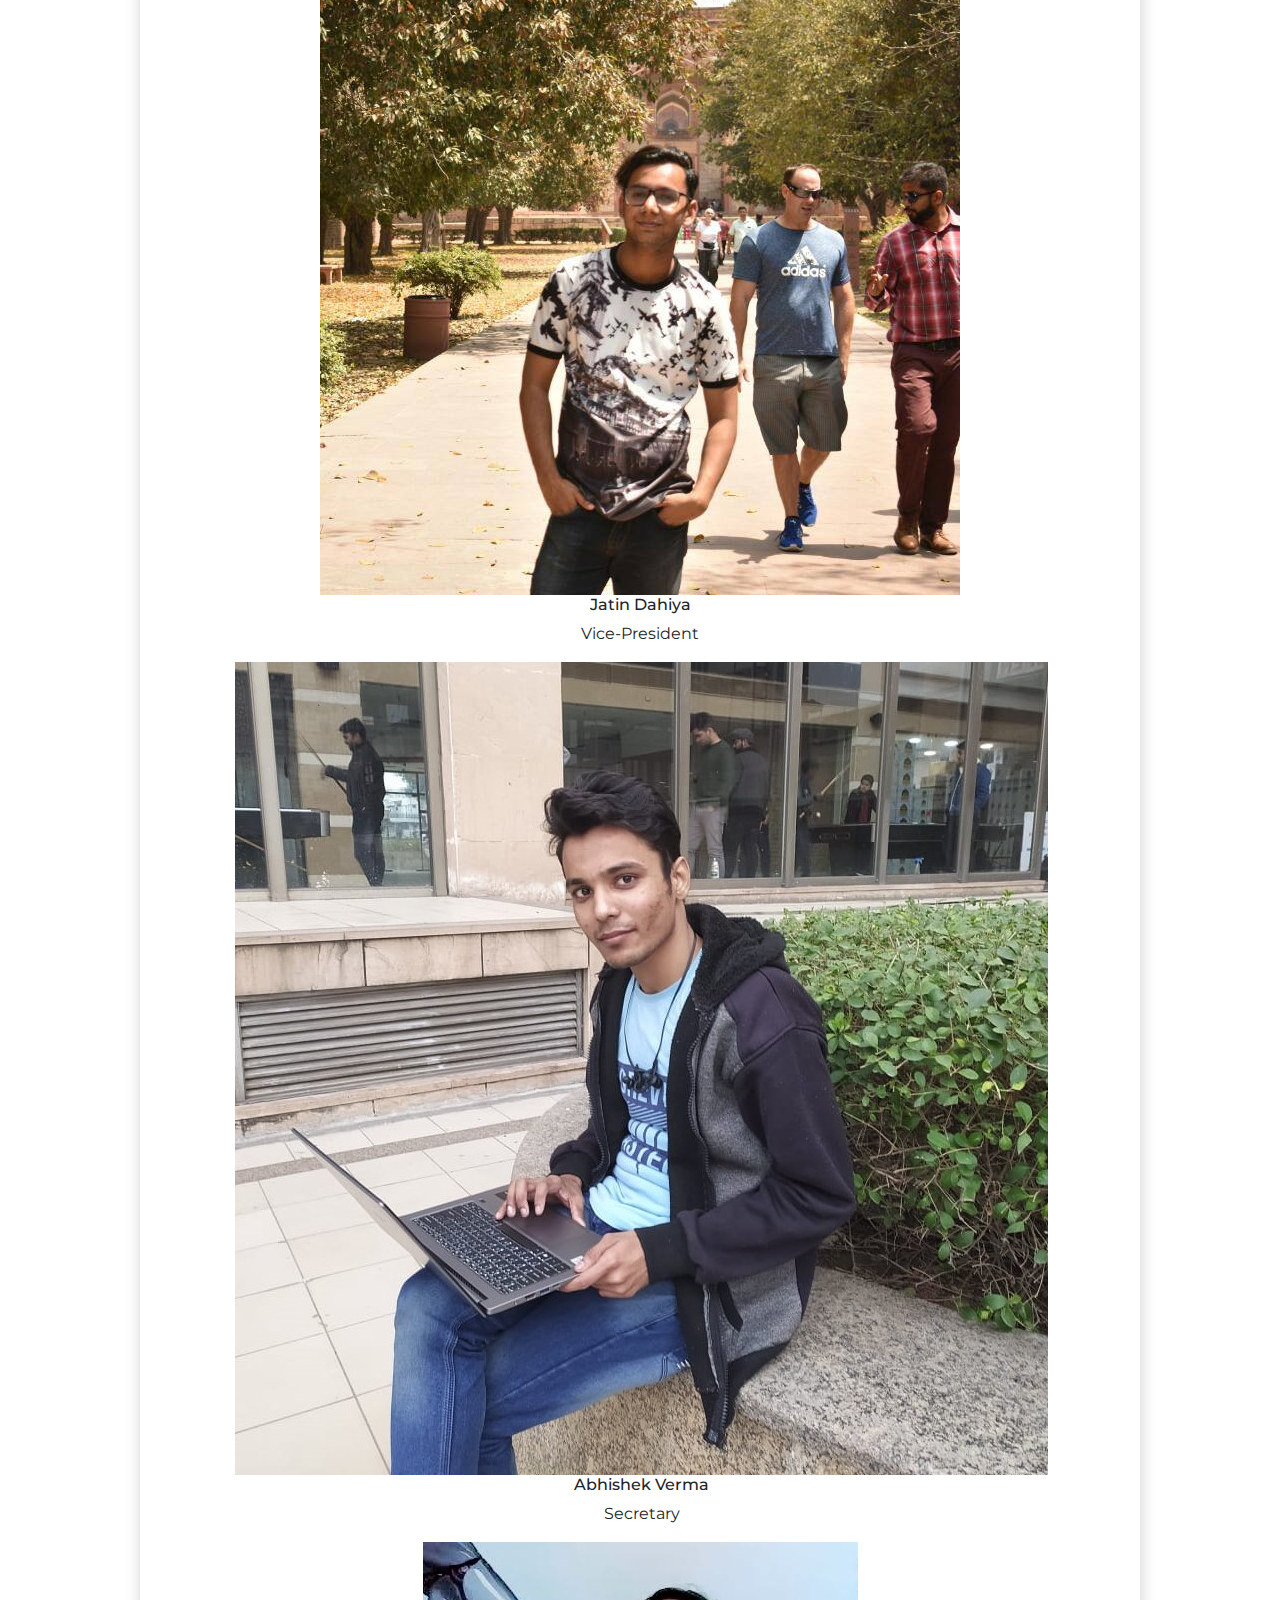
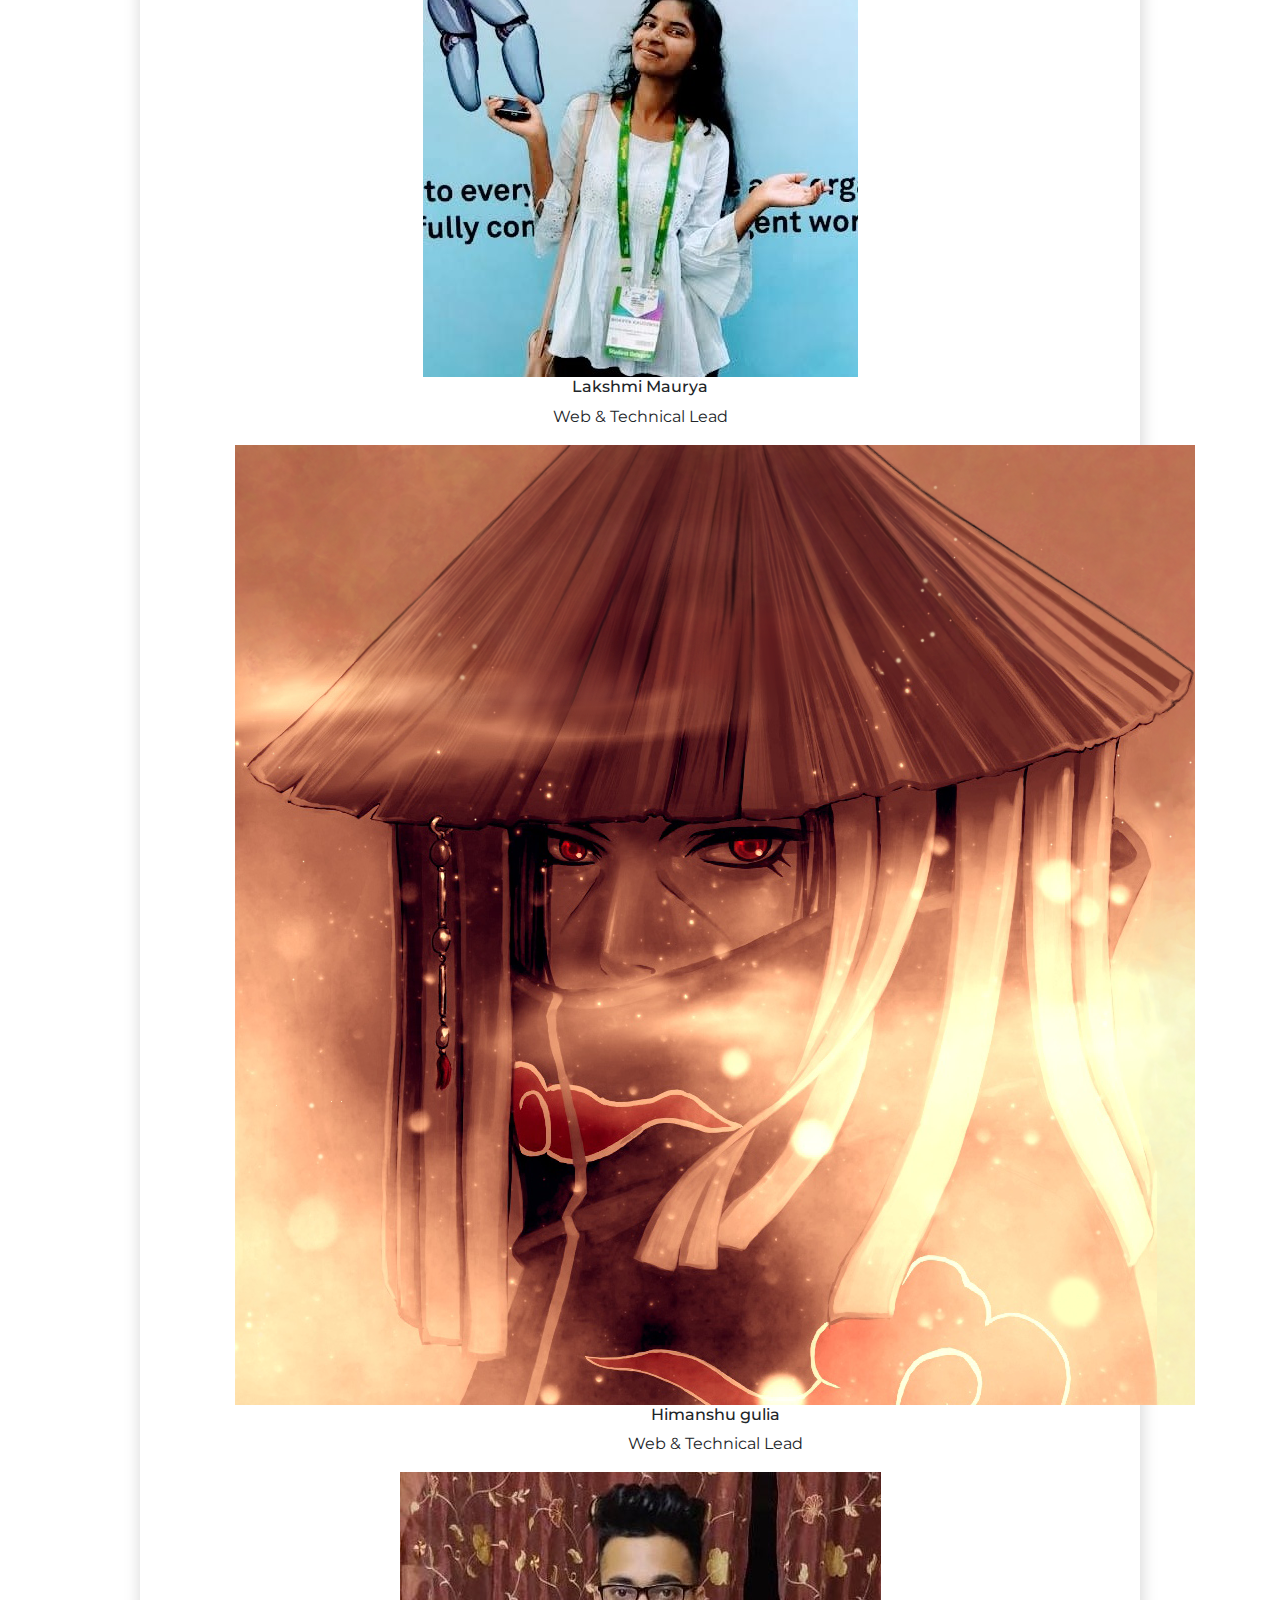
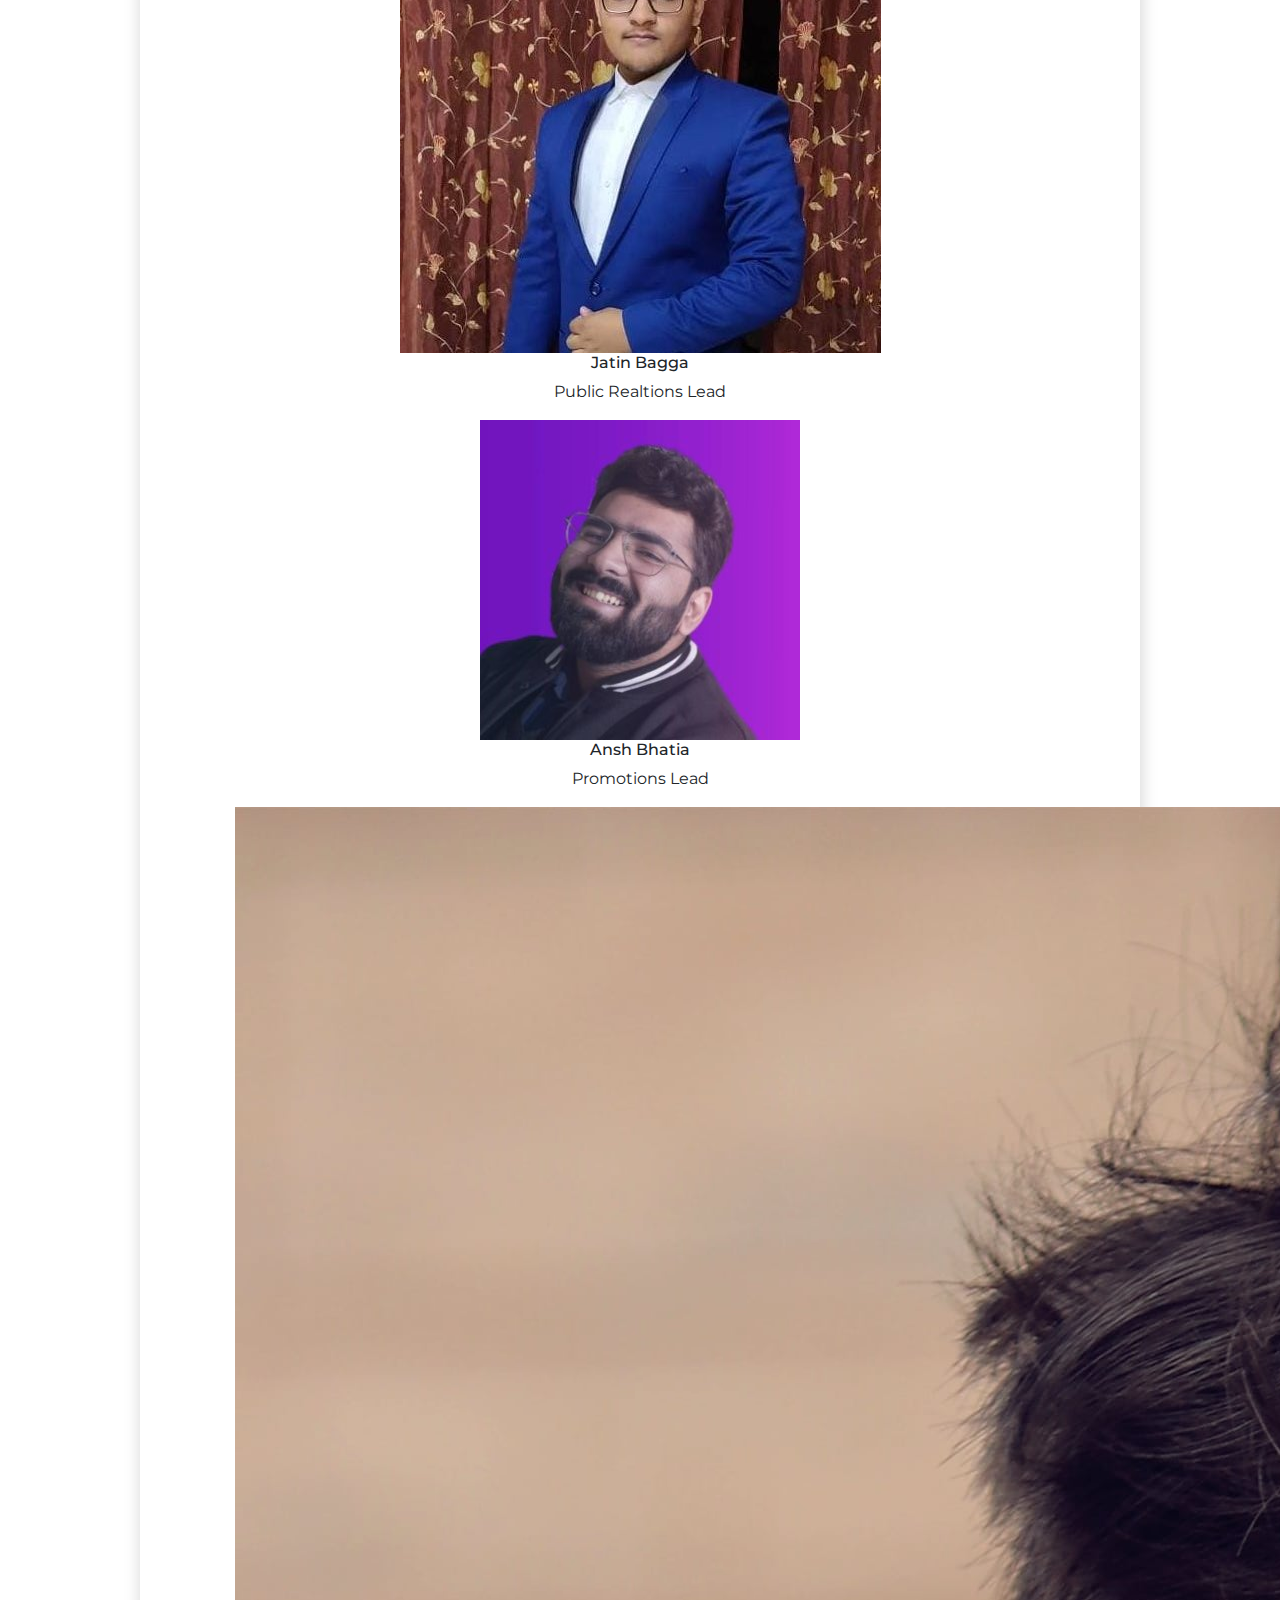
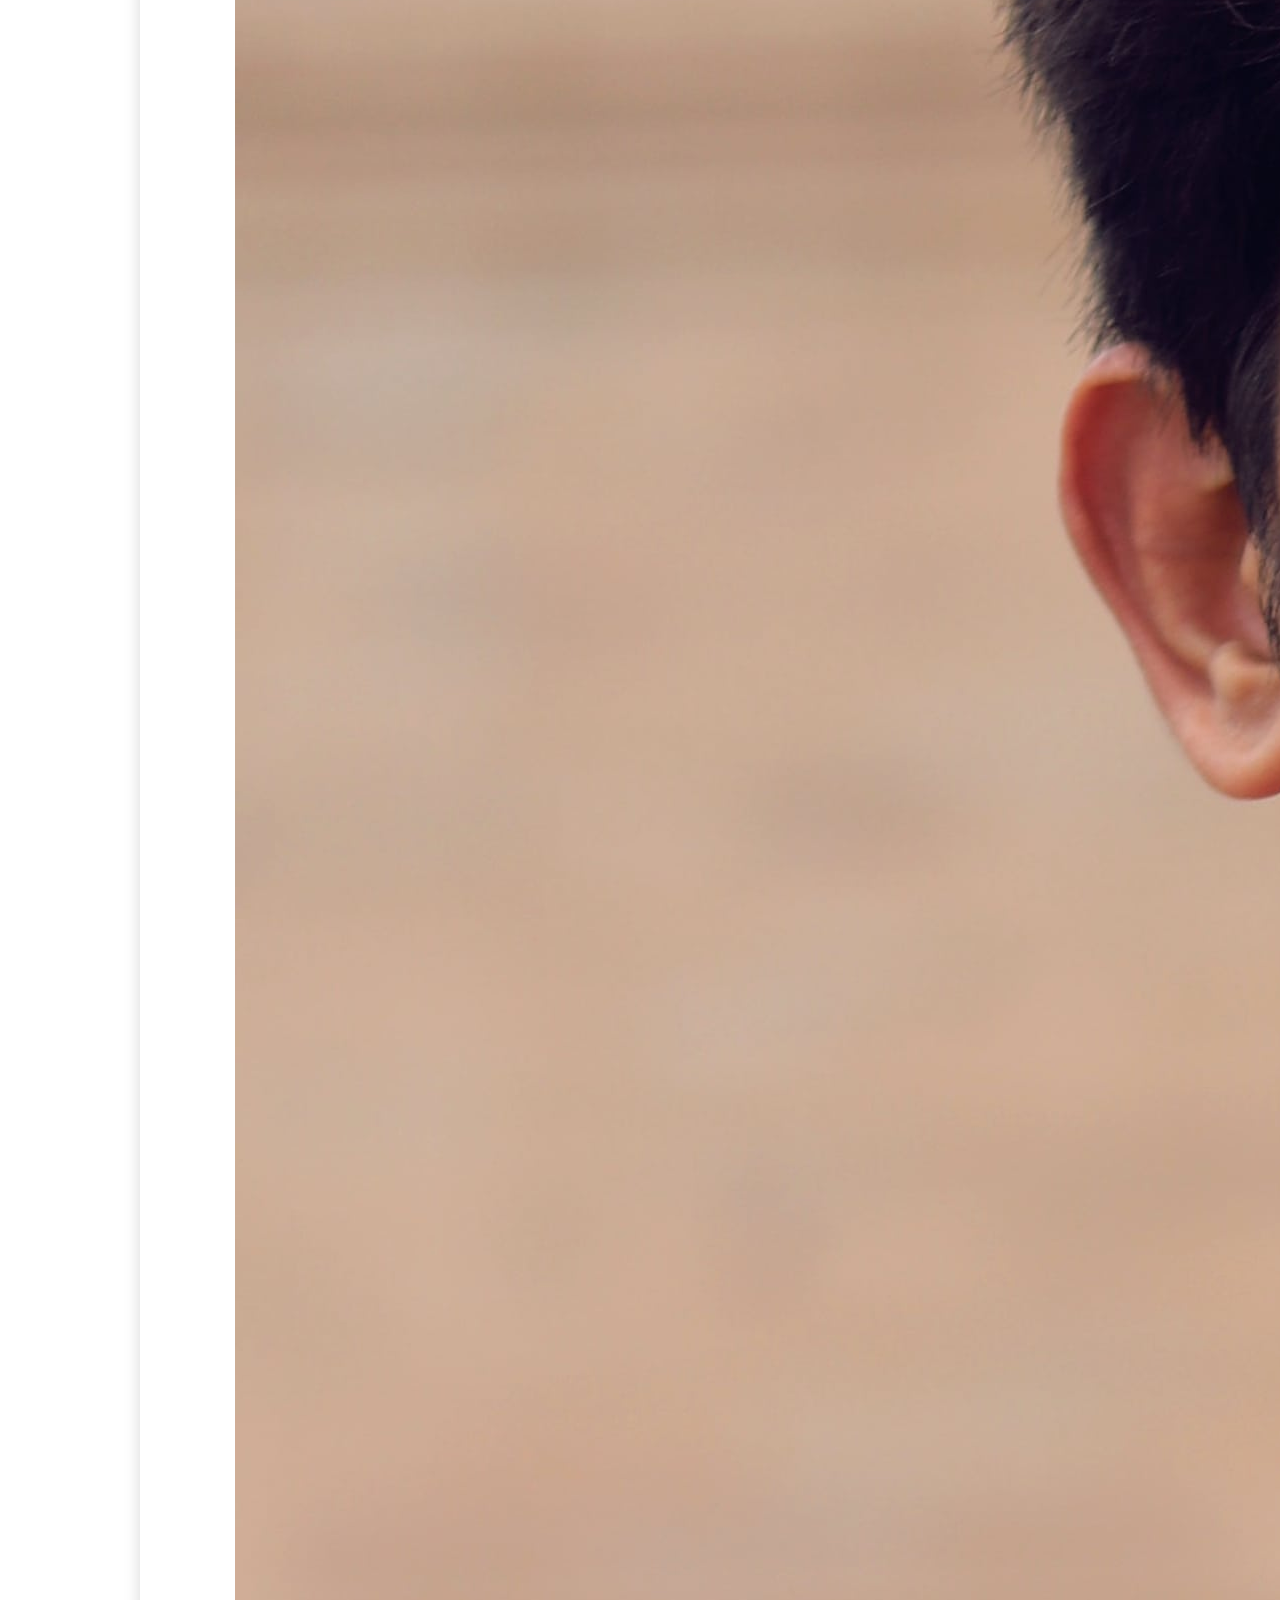
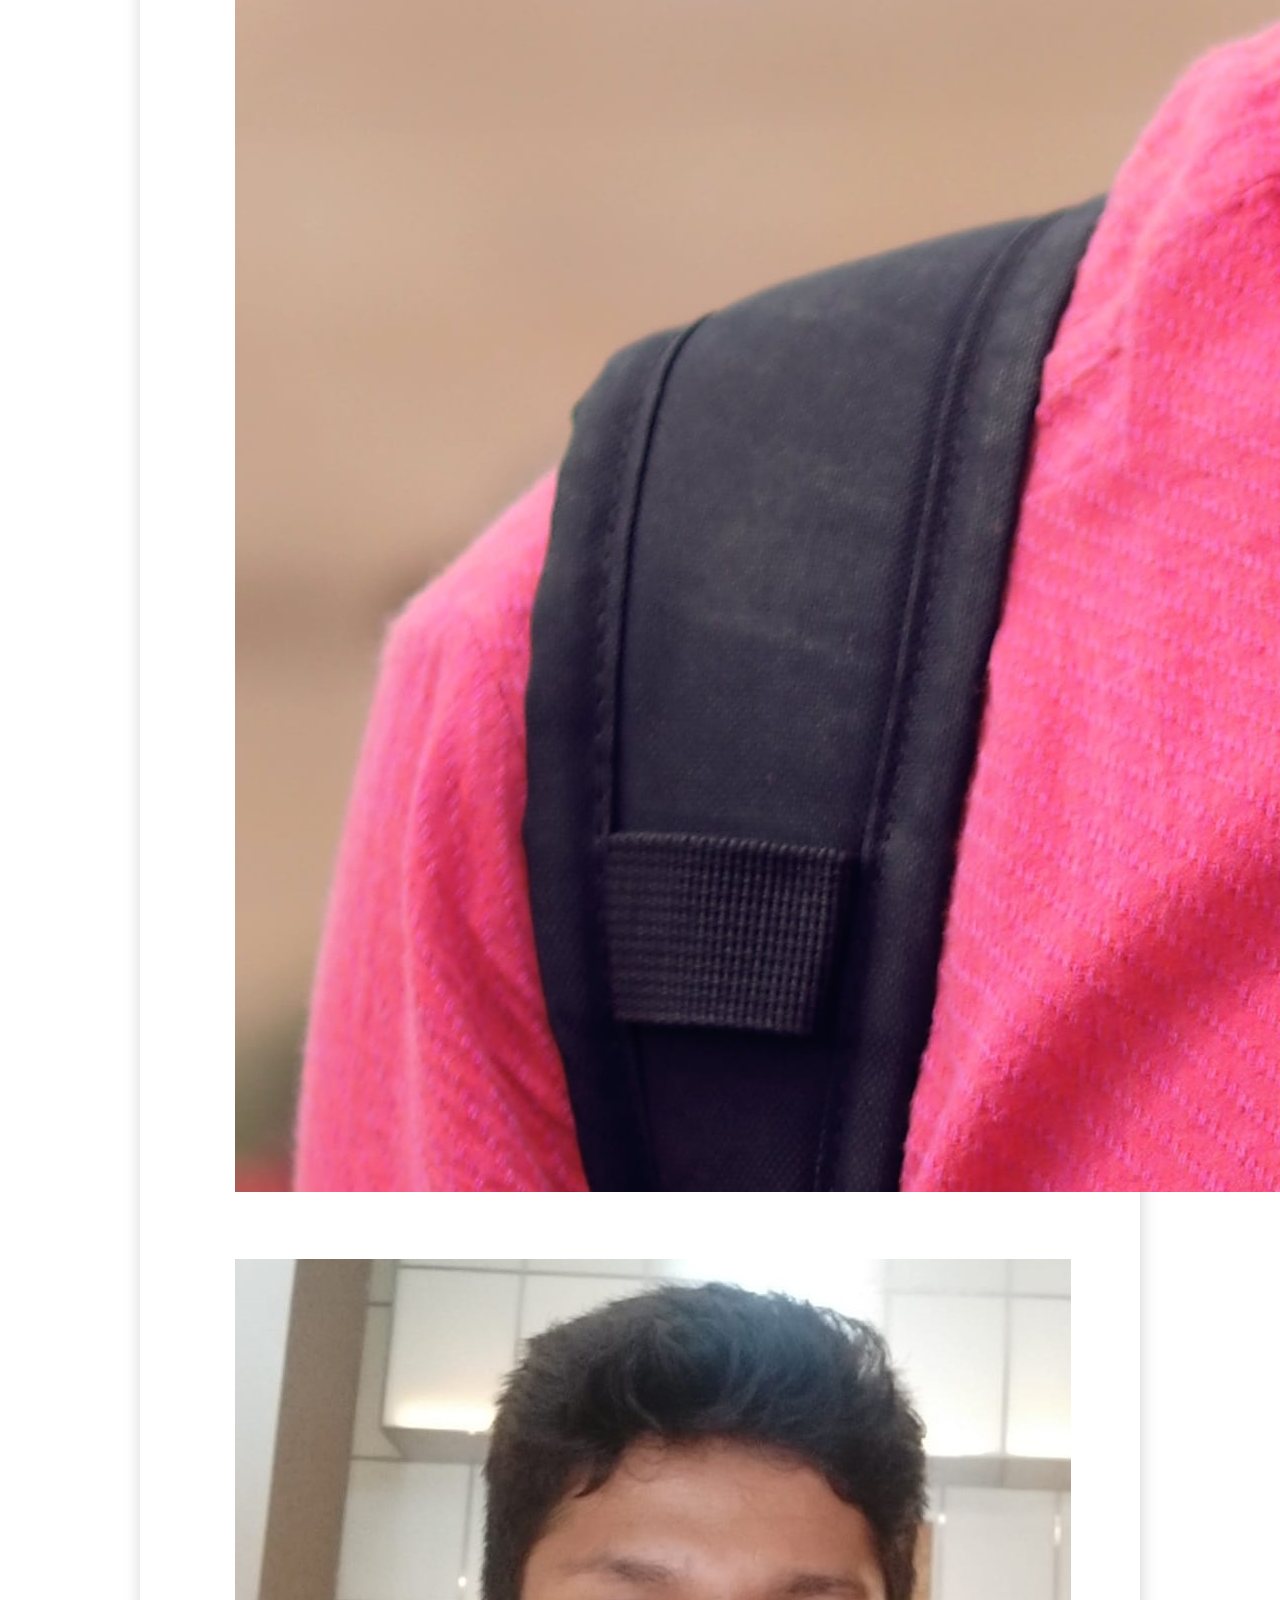
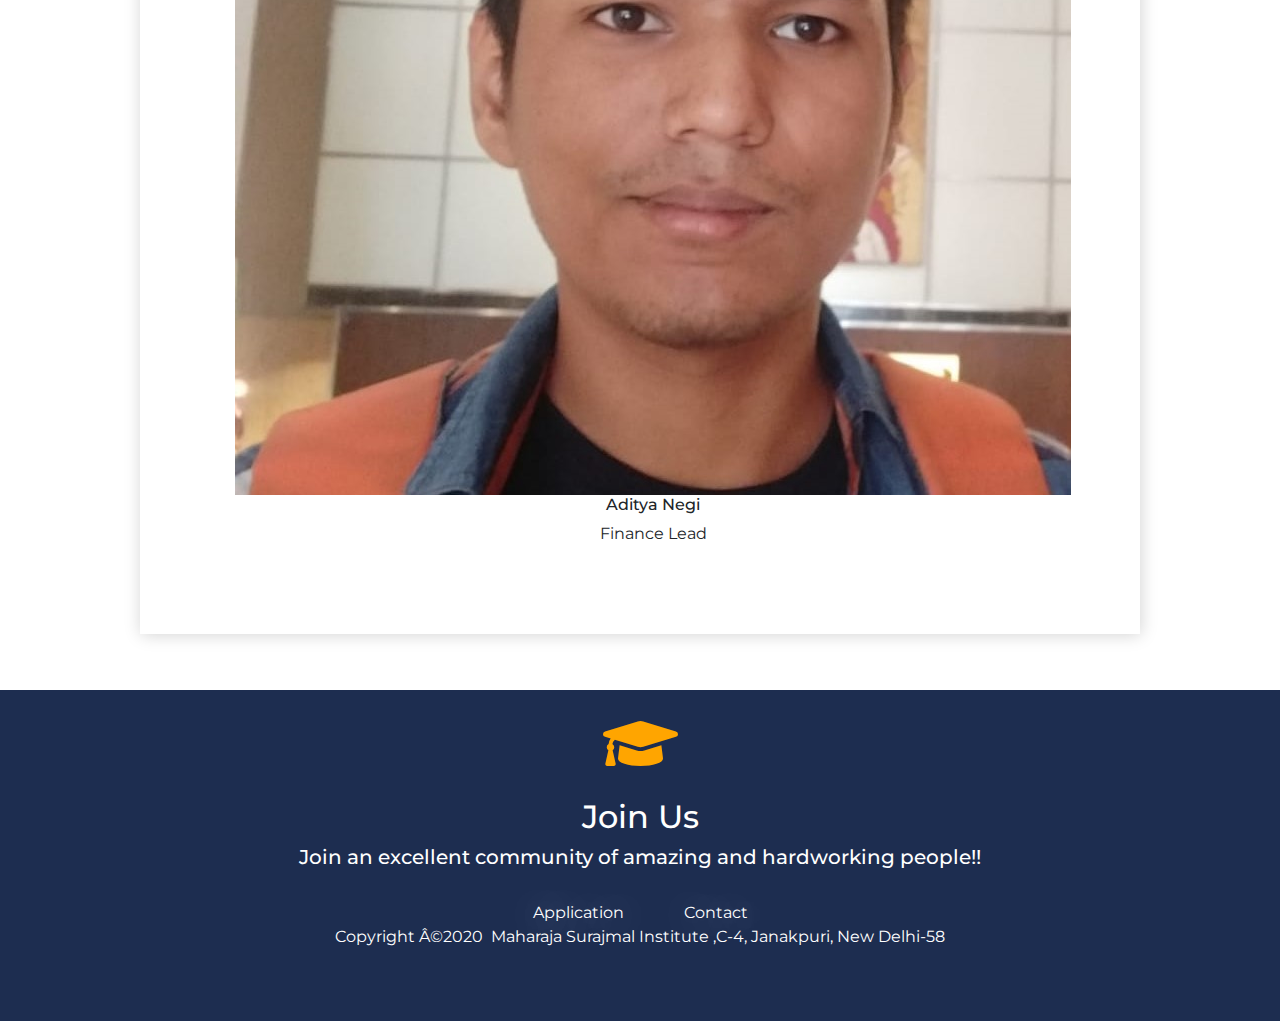
<file: team.html>
<!DOCTYPE html>
<html>
	<head>
		<title>CSI student branch, Maharaja Surajmal Institute</title>
		<meta content="text/html; charset=UTF-8">
		<meta content="width=device-width, initial-scale=1.0" name="viewport">
		<link rel="icon" href="img/CSI.png">
		<link href="https://fonts.googleapis.com/css2?family=Varela+Round&display=swap" rel="stylesheet">
		<link rel="stylesheet" href="https://maxcdn.bootstrapcdn.com/bootstrap/4.0.0/css/bootstrap.min.css">
 		<script src="https://ajax.googleapis.com/ajax/libs/jquery/3.3.1/jquery.min.js"></script>
  		<script src="https://cdnjs.cloudflare.com/ajax/libs/popper.js/1.12.9/umd/popper.min.js"></script>
  		<script src="https://maxcdn.bootstrapcdn.com/bootstrap/4.0.0/js/bootstrap.min.js"></script>
		<link href="https://fonts.googleapis.com/css2?family=Montserrat:ital,wght@0,300;0,400;0,500;0,600;0,700;1,300;1,400;1,500;1,600;1,700&display=swap" rel="stylesheet">
		<link href="team.css" rel="stylesheet">
		<link rel="stylesheet" href="https://use.fontawesome.com/releases/v5.11.2/css/all.css">
	</head>

	<body>
		<nav id="header" class="navbar sticky-top navbar-expand-lg">
			<div class="container">
				<div>
					<a class="navbar-brand" href="http://www.csi-india.org/"><img class="logo" src="img/CSI.png"></a>
					<a class="navbar-brand" href="https://msi-ggsip.org/"><img class="logo" src="img/MSI.png"></a>
				</div>
				<button class="navbar-toggler" type="button" data-toggle="collapse" data-target="#navbarSupportedContent1" aria-controls="navbarSupportedContent1" aria-expanded="false" aria-label="Toggle navigation"><span class="dark-blue-text"><i class="fas fa-bars fa-1x"></i></span></button>
				<div class="collapse navbar-collapse" id="navbarSupportedContent1">
					<hr>
					<ul class="navbar-nav mr-auto">
						<li class="nav-item"><a href="index.html">HOME</a></li>
						<li class="nav-item"><a href="about.html">ABOUT</a></li>
						<li class="nav-item"><a href="publication.html">PUBLICATIONS</a></li>
						<li class="nav-item"><a style="text-decoration: underline;" href="team.html">TEAM</a></li>
						<li class="nav-item"><a href="students.html">STUDENTS</a></li>
						<li class="nav-item"><a href="contact.html">CONTACT</a></li>
					</ul>
					<ul class="navbar-nav ml-auto social">
						<li class="nav-item"><a href="https://www.facebook.com/Maharaja-Surajmal-Institute-183580072182496/" target="blank"><i class="fab fa-facebook-f"></i></a></li>
						<li class="nav-item"><a href="https://twitter.com/MSI_JanakPuri58" target="blank"><i class="fab fa-twitter"></i></a></li>
						<li class="nav-item"><a href="https://www.youtube.com/channel/UCaYJrUn8xvDBas1f30a83dQ?view_as=subscriber" target="blank"><i class="fab fa-youtube"></i></a></li>
					</ul>
				</div>
			</div>
		</nav>

		<section class="main">
			<div class="container">
				<h2>Our Team</h2>
				<p>Unity is strength, when there is teamwork and collaboration, wonderful things can be achieved.</p><br>
				<div class="blurb-row">
					<div class="blurb">
						<img src="img/team/rhythm.jpg">
						<h6>Rhythm Choudhary</h6>
						<p>State Student Coordinator</p>
					</div><br>
					<div class="blurb">
						<img src="img/team/manoj.jpg">
						<h6>Manoj Kumar</h6>
						<p>Faculty Nominee</p>
					</div>
					<div class="blurb">
						<img src="img/team/kanika.jpg">
						<h6>Kanika Kundu</h6>
						<p>Faculty Nominee</p>
					</div><br>
					<div class="blurb">
						<img src="img/team/ankit.jpg">
						<h6>Ankit Jee</h6>
						<p>President</p>
					</div><br>
					<div class="blurb">
						<img src="img/team/jatin.jpg">
						<h6>Jatin Dahiya</h6>
						<p>Vice-President</p>
					</div>
					<div class="blurb">
						<img src="img/team/abhishek.jpeg">
						<h6>Abhishek Verma</h6>
						<p>Secretary</p>
					</div><br>
					<div class="blurb">
						<img src="img/team/lakshmi.jpg">
						<h6>Lakshmi Maurya</h6>
						<p>Web & Technical Lead</p>
					</div>
					<div class="blurb">
						<img src="img/me.png">
						<h6>Himanshu gulia</h6>
						<p>Web & Technical Lead</p>
					</div>
					<div class="blurb">
						<img src="img/team/bagga.jpeg">
						<h6>Jatin Bagga</h6>
						<p>Public Realtions Lead</p>
					</div><br>
					<div class="blurb">
						<img src="img/team/ansh.jpg">
						<h6>Ansh Bhatia</h6>
						<p>Promotions Lead</p>
					</div>
					<div class="blurb">
						<img src="img/team/deb.jpg">
						<h6>Debaangshu Sen</h6>
						<p>Designing Lead</p>
					</div>
					<div class="blurb">
						<img src="img/team/aditya.jpeg">
						<h6>Aditya Negi</h6>
						<p>Finance Lead</p>
					</div><br>
				</div>
			</div>
		</section>

		<footer>
			<div class="container">
				<i class="fas fa-graduation-cap"></i><br><br>
				<h2>Join Us</h2>
				<h5>Join an excellent community of amazing and hardworking people!!</h5><br>
				<a class="button wel-left" href="students.html">Application</a>
				<a class="button wel-right" href="contact.html">Contact</a>
			</div>
			<p class="copyright">Copyright ©2020 <a href="https://msi-ggsip.org/" target="_blank">Maharaja Surajmal Institute</a>,C-4, Janakpuri, New Delhi-58</p>
		</footer>
	</body>
</html>
</file>
<file: style.css>
body {
	margin: 0;
	padding: 0;
	background-color: white;
	font-family: 'Montserrat', sans-serif;
}
.container {
	max-width: 1220px;
	margin-left: auto;
	margin-right: auto;
	padding: 0 32px;
}
* {
	text-decoration: none;
	list-style: none;
}
.button {
	border-radius: 2px;
	padding: 10px 20px;
	color: white;
}
.button:hover {
  filter: brightness(85%);
}
h1, h2, h3, h4, h5, h6 {
	font-weight: bold;
}

/* Header Styling */
nav {
	background-color: #b71c1c;
}
nav ul li a {
	color: white;
	font-weight: 500;
	transition: .4s;
}
nav ul li a:hover {
	text-decoration: none;
	color: white;
	text-shadow: 1px 1px 8px lightgrey;
	transition: .4s;
}
nav hr {
	border-color: darkgrey;
	display: none;
}
.navbar img {
	height: 64px;
}
.nav-item {
	margin-right: 12px;
}
.navbar-toggler {
	color: #b71c1c;
	padding: 6px 10px;
	background-color: white;
	transition: .4s;
}
.navbar-toggler:hover {
	color: white;
	padding: 6px 10px;
	background-color: #b71c1c;
	border: 1px solid white;
	transition: .4s;
}
.social li {
	margin: 0 12px;
}
@media only screen and (max-width: 992px) {
	nav hr {
		display: block!important;
	}
	.nav-item {
		padding-left: 16px!important;
		padding-bottom: 8px!important;
	}
	.navbar-nav {
		margin-bottom: 24px!important;
	}
	.social {
		display: table-row!important;
	}
	.social li {
		display: table-cell!important;
		padding: 0 16px 8px 16px!important;
	}
}

/* Welcome text */
.welcome {
	margin-bottom: 56px;
}
.wel-left {
	background-color: #3282b8;
	margin-right: 8px;
}
.wel-right {
	background-color: #fcbf1e;
	margin-left: 8px;
}
.big {
	display: block;
}
.small {
	display: none;
}
@media only screen and (max-width: 993px) {
	.welcome {
		margin-bottom: 24px!important;
	}
	.big {
		display: none!important;
	}
	.small {
		display: block!important;
	}
}
@media only screen and (max-width: 591px) {
	.welcome h1 {
		font-size: 1.4rem!important;
	}
	.welcome h2 {
		font-size: 1rem!important;
	}
	.welcome .container {
		padding: 80px 20px;
	}
	.button {
		font-size: 0.8rem!important;
	}
}

/* Main Part styling */
.main-1 h2 {
	text-align: center;
}
.main-1 .col-lg-5 {
	max-width: 480px;
}
.main-1 img {
	border-radius: 4px;
	width: 100%;
	box-shadow: 1px 1px 8px black;
}
.main-1 .row {
	margin-top: 48px;
	align-items: center;
	justify-content: center;
}
.main-1 p {
	text-align: justify;
	font-size: 0.9rem;
}
.main-1 hr {
	margin: 72px 0;
	border: 0;
	border-top: 1px solid rgba(0,0,0,.1);
}
@media only screen and (max-width: 992px) and (min-width: 591px) {
	.main-1 .col-lg-5 {
		text-align: center!important;
		margin-bottom: 24px!important;
	}
	.main-1 img {
		width: 400px!important;
	}
	.main-1 p {
		text-align: center;
	}
}
@media only screen and (max-width: 591px) and (min-width: 374px) {
	.main-1 .col-lg-5 {
		text-align: center!important;
		margin-bottom: 24px!important;
	}
	.main-1 img {
		width: 320px!important;
	}
	.main-1 p {
		font-size: 0.8rem!important;
		text-align: center!important;
	}
	.main-1 h2 {
		font-size: 1.2rem!important;
	}
	.main-1 .row {
		margin-top: 24px!important;
	}
	.main-1 hr {
		margin: 40px 0!important;
	}
}
@media only screen and (max-width: 374px) {
	.main-1 .col-lg-5 {
		text-align: center!important;
		margin-bottom: 24px!important;
	}
	.main-1 img {
		width: 100%!important;
	}
	.main-1 p {
		font-size: 0.8rem!important;
		text-align: center!important;
	}
	.main-1 h2 {
		font-size: 1.2rem!important;
	}
	.main-1 .row {
		margin-top: 20px!important;
	}
	.main-1 hr {
		margin: 40px 0!important;
	}
}

/* Main part 2 */
.main-2 {
	text-align: center;
}
.benefits {
	text-align: center;
	margin: 40px 0 56px 0;
}
.blurb {
    text-align: center;
    display: inline-table;
    margin: 0 24px;
}

@media only screen and (max-width: 591px) {
	.main-2 h2 {
		font-size: 1.2rem!important;
	}
	.main-2 p {
		font-size: 0.8rem!important;
	}
}

/* Quote Parallax */
.quote {
	background: linear-gradient(rgba(244, 67, 54, 0.9), rgba(244, 67, 54, 0.8)), url("img/quote.jpg");
	background-attachment: fixed;
	color: white;
	text-align: center;
	margin-bottom: 56px;
}
.quote .container {
	padding: 120px 24px 100px 24px;
}
.quote p {
	font-size: 1.2rem;
}
@media only screen and (max-width: 740px) and (min-width: 581px) {
	.quote .container {
		padding: 80px 24px 64px 24px!important;
	}
	.quote h2 {
		font-size: 1.1rem!important;
	}
	.quote p {
		font-size: 1rem!important;
	}
}
@media only screen and (max-width: 580px) {
	.quote .container {
		padding: 56px 16px 40px 16px!important;
	}
	.quote h2 {
		font-size: 1rem!important;
	}
	.quote p {
		font-size: 0.9rem!important;
	}
}

/* Main Part 3 */
.main-3 {
	text-align: center;
}
.blurb-row {
	text-align: center;
	margin: 0 0 56px 0;
}
.blurb-3 {
	position: relative;
	border-radius: 4px;
	box-shadow: 1px 1px 4px lightgrey;
    display: inline-table;
    margin: 0 24px;
    width: 20%;
    margin-bottom: 40px;
}
.blurb-3 h6 {
	padding: 16px 8px 0 8px;
	font-weight: normal;
}
.blurb-3 hr {
	margin: 8px 24px;
}
.blurb-3 p {
	padding: 16px 24px;
	font-size: 0.9rem;
}
.blurb-3 img {
	width: 100%;
	border-top-left-radius: 4px;
	border-top-right-radius: 4px;
}
.blurb-3 a {
	position: absolute;
	font-size: 0.9rem;
	bottom: 12px;
	right: 16px;
}
.blurb-3 a:hover {
	text-decoration: none;
	color: #007bff;
	filter: brightness(95%);
}
@media only screen and (max-width: 1098px) and (min-width: 581px) {
	.blurb-3 {
		width: 40%!important;
	}
}
@media only screen and (max-width: 581px) {
	.blurb-3 {
		width: 80%!important;
	}
}

/* Footer Styling */
footer {
	text-align: center;
	background-color: #1d2d50;
	color: #f4f3f3;
}
footer .container {
	padding:40px 24px;
}
footer i {
	font-size: 64px;
	color: orange;
}
footer .col {
	padding: 0;
}
footer .button:hover {
	filter: brightness(95%);
	color: white;
	text-decoration: none;
}
.copyright {
	background-color: #16213e;
	margin: 0;
	padding: 20px 24px;
	border-top: 2px solid rgba(0,0,0,0.4);
}
.copyright a {
	color: #f4f3f3;
}

@media only screen and (max-width: 591px) and (min-width: 451px) {
	footer i {
		font-size: 56px!important;
	}
	footer h1 {
		font-size: 1.4rem!important;
	}
	footer h5 {
		font-size: 1.1rem!important;
	}
	.copyright {
		font-size: 0.8rem!important;
	}
}
@media only screen and (max-width: 450px) {
	footer i {
		font-size: 56px!important;
	}
	footer h1 {
		font-size: 1.4rem!important;
	}
	footer h5 {
		font-size: 1.1rem!important;
	}
	.copyright {
		font-size: 0.6rem!important;
	}
}
</file>
<file: about.css>
body, html {
	margin: 0;
	padding: 0;
	background-color: white;
	font-family: 'Montserrat', sans-serif;
}
.fa-bars {
	display: none;
	color: white;
	position: absolute;
	right: 24px;
}

header {
	background-color: #b71c1c;
	font-weight: 500;
	box-shadow: 1px 1px 10px black;
	position: fixed;
  	top: 0;
  	width: 100%;
}
.links a {
	text-shadow: 1px 1px 5px darkgray;
}
a {
	color: white;
	text-decoration: none;
	justify-content: center;
	margin: 4px;
}
a:hover {
	text-decoration: underline;
	text-shadow: none;
}
.links {
	margin-left: 8px;
}
.header-container {
	display: flex;
	align-items: center;
	max-width: 1200px;
	margin-left: auto;
	margin-right: auto;
}
.header-container img {
	height: 72px;
	margin: 8px;
}
.social-links {
	margin-left: auto;
	order: 2;
	color: white;
}
.social-links i {
	margin: 4px;
}

.container {
	max-width: 1200px;
	margin-left: auto;
	margin-right: auto;
	text-align: center;
}
.button {
	padding: 10px 24px;
	border-radius: 2px;
	text-shadow: 2px 2px 40px white;
	margin: 4px;
}

footer {
	background-color: #1d2d50;
	text-align: center;
	color: white;
	padding: 24px;
	padding-bottom: 56px;
}
.footer {
	background-color: #16213e;
	margin: 0;
	color: white;
	text-align: center;
	padding: 16px;
	border-top: 2px solid rgba(0,0,0,0.4);
}
.fa-graduation-cap {
	color: orange;
	font-size: 60px;
}

.main {
	margin-top: 160px;
	margin-bottom: 56px;
	text-align: center;
	max-width: 1000px;
	margin-left: auto;
	margin-right: auto;
	box-shadow: 1px 1px 16px lightgrey;
	padding: 72px 80px;
}
</file>
<file: contact.css>
body {
	margin: 0;
	padding: 0;
	background-color: white;
	font-family: 'Montserrat', sans-serif;
}
.container {
	max-width: 1220px;
	margin-left: auto;
	margin-right: auto;
	padding: 0 40px;
}
* {
	text-decoration: none;
	list-style: none;
}
.button {
	border-radius: 2px;
	padding: 10px 20px;
	color: white;
}
.button:hover {
  filter: brightness(85%);
}
h1, h2, h3, h4, h5, h6 {
	font-weight: bold;
}

/* Header Styling */
nav {
	background-color: #b71c1c;
}
nav ul li a {
	color: white;
	font-weight: 500;
	transition: .4s;
}
nav ul li a:hover {
	text-decoration: none;
	color: white;
	text-shadow: 1px 1px 8px lightgrey;
	transition: .4s;
}
nav hr {
	border-color: darkgrey;
	display: none;
}
.navbar img {
	height: 64px;
}
.nav-item {
	margin-right: 12px;
}
.navbar-toggler {
	color: #b71c1c;
	padding: 6px 10px;
	background-color: white;
	transition: .4s;
}
.navbar-toggler:hover {
	color: white;
	padding: 6px 10px;
	background-color: #b71c1c;
	border: 1px solid white;
	transition: .4s;
}
.social li {
	margin: 0 12px;
}
@media only screen and (max-width: 1009px) and (min-width: 992px) {
	.navbar img {
		height: 56px!important;
	}
	.nav-item {
		margin-right: 4px!important;
		font-size: 0.8rem!important;
	}
}
@media only screen and (max-width: 992px) {
	nav hr {
		display: block!important;
	}
	.nav-item {
		padding-left: 16px!important;
		padding-bottom: 8px!important;
	}
	.navbar-nav {
		margin-bottom: 24px!important;
	}
	.social {
		display: table-row!important;
	}
	.social li {
		display: table-cell!important;
		padding: 0 16px 8px 16px!important;
	}
}

/* Main Content */
.main .container {
	padding: 40px 24px;
}
.container h2, p {
	text-align: center;
}
.main .col-md-5 {
	box-shadow: 1px 1px 8px lightgrey;
	border-radius: 4px;
	padding-bottom: 24px;
}
.main .col-md-5 p {
	margin: 56px 8px 32px 16px;
	text-align: left;
}
@media only screen and (max-width: 550px) {
	.main h2 {
		font-size: 1.2rem!important;
	}
	.main p {
		font-size: 0.8rem!important;
	}
	.content h4 {
		font-size: 1.2rem!important;
		padding: 24px 32px!important;
	}
	.content p {
		font-size: 0.9rem!important;
	}
	.main .container {
		padding: 40px 24px!important;
	}
}
.main .content {
	margin-top: 72px;
}
.main .col-md-5 h4 {
	font-weight: normal;
	border-radius: 2px;
	box-shadow: 1px 1px 24px lightgrey;
	text-align: center;
	background-color: #82b1ff;
	color: white;
	padding: 32px 40px;
	max-width: 400px;
	margin-top: -32px;
	margin-left: auto;
	margin-right: auto;
}
.content .col-md-5, .content .col-md-7 {
	margin-bottom: 24px;
}
form .row {
	margin-bottom: 40px;
}
form input, textarea {
	border: 0!important;
	border-bottom: 1px solid #ced4da!important;
}
form i {
	margin-top: 8px;
	font-size: 1.4rem;
}
.form-btn {
	color: white;
	background-color: #82b1ff;
	padding: 14px 24px;
	border-radius: 2px;
}
.form-btn:hover {
	color: white;
	box-shadow: 1px 1px 8px lightgrey;
	text-decoration: none;
}
.form-btn-wrap {
	max-width: 100px;
	margin-left: auto;
	margin-right: auto;
}
iframe {
	box-shadow: 1px 1px 16px lightgrey;
	height: 560px;
	width: 100%;
}
@media only screen and (max-width: 480px) {
	iframe {
		height: 400px!important;
	}
}
@media only screen and (max-width: 767px) {
	form i {
		display: none!important;
	}
}

/* Footer Styling */
footer {
	text-align: center;
	background-color: #1d2d50;
	color: #f4f3f3;
}
footer .container {
	padding:40px 24px;
}
footer i {
	font-size: 64px;
	color: orange;
}
footer .col {
	padding: 0;
}
footer .button:hover {
	filter: brightness(95%);
	color: white;
	text-decoration: none;
}
.copyright {
	background-color: #16213e;
	margin: 0;
	padding: 20px 24px;
	border-top: 2px solid rgba(0,0,0,0.4);
}
.copyright a {
	color: #f4f3f3;
}
.wel-left {
	background-color: #3282b8;
	margin-right: 8px;
}
.wel-right {
	background-color: #fcbf1e;
	margin-left: 8px;
}

@media only screen and (max-width: 591px) and (min-width: 451px) {
	footer i {
		font-size: 56px!important;
	}
	footer h1 {
		font-size: 1.4rem!important;
	}
	footer h5 {
		font-size: 1.1rem!important;
	}
	.copyright {
		font-size: 0.8rem!important;
	}
}
@media only screen and (max-width: 450px) {
	footer i {
		font-size: 56px!important;
	}
	footer h1 {
		font-size: 1.4rem!important;
	}
	footer h5 {
		font-size: 1.1rem!important;
	}
	.copyright {
		font-size: 0.6rem!important;
	}
}
@media only screen and (max-width: 591px) {
	.button {
	    font-size: 0.8rem!important;
	}
}
</file>
<file: publications.css>
body, html {
	margin: 0;
	padding: 0;
	background-color: white;
	font-family: 'Montserrat', sans-serif;
}
.fa-bars {
	display: none;
	color: white;
	position: absolute;
	right: 24px;
}

header {
	background-color: #b71c1c;
	font-weight: 500;
	box-shadow: 1px 1px 10px black;
	position: fixed;
  	top: 0;
  	width: 100%;
}
.links a {
	text-shadow: 1px 1px 5px darkgray;
}
a {
	color: white;
	text-decoration: none;
	justify-content: center;
	margin: 4px;
}
a:hover {
	text-decoration: underline;
	text-shadow: none;
}
.links {
	margin-left: 8px;
}
.header-container {
	display: flex;
	align-items: center;
	max-width: 1200px;
	margin-left: auto;
	margin-right: auto;
}
.header-container img {
	height: 72px;
	margin: 8px;
}
.social-links {
	margin-left: auto;
	order: 2;
	color: white;
}
.social-links i {
	margin: 4px;
}

.container {
	max-width: 1200px;
	margin-left: auto;
	margin-right: auto;
	text-align: center;
}
.button {
	padding: 10px 24px;
	border-radius: 2px;
	text-shadow: 2px 2px 40px white;
	margin: 4px;
}

.blurb-row {
	margin-top: 40px;
}
.blurb {
	width: 30%;
	text-align: center;
	display: inline-table;
	margin-top: 16px;
}
.blurb img {
	height: 160px;
	border-radius: 4px;
	box-shadow: 1px 1px 8px lightgrey;
}

footer {
	background-color: #1d2d50;
	text-align: center;
	color: white;
	padding: 24px;
	padding-bottom: 56px;
}
.footer {
	background-color: #16213e;
	margin: 0;
	color: white;
	text-align: center;
	padding: 16px;
	border-top: 2px solid rgba(0,0,0,0.4);
}
.fa-graduation-cap {
	color: orange;
	font-size: 60px;
}

.main {
	margin-top: 140px;
	margin-bottom: 80px;
	text-align: center;
	max-width: 1000px;
	margin-left: auto;
	margin-right: auto;
}
</file>
<file: students.css>
body {
	margin: 0;
	padding: 0;
	background-color: white;
	font-family: 'Montserrat', sans-serif;
}
.container {
	max-width: 1220px;
	margin-left: auto;
	margin-right: auto;
	padding: 0 32px;
}
* {
	text-decoration: none;
}
.button {
	border-radius: 2px;
	padding: 10px 20px;
	color: white;
}
.button:hover {
  filter: brightness(85%);
}
h1, h2, h3, h4, h5, h6 {
	font-weight: bold;
}

/* Header Styling */
nav {
	background-color: #b71c1c;
}
nav ul li a {
	color: white;
	font-weight: 500;
	transition: .4s;
}
nav ul li a:hover {
	text-decoration: none;
	color: white;
	text-shadow: 1px 1px 8px lightgrey;
	transition: .4s;
}
nav hr {
	border-color: darkgrey;
	display: none;
}
.navbar img {
	height: 64px;
}
.nav-item {
	margin-right: 12px;
}
.navbar-toggler {
	color: #b71c1c;
	padding: 6px 10px;
	background-color: white;
	transition: .4s;
}
.navbar-toggler:hover {
	color: white;
	padding: 6px 10px;
	background-color: #b71c1c;
	border: 1px solid white;
	transition: .4s;
}
.social li {
	margin: 0 12px;
}
@media only screen and (max-width: 992px) {
	nav hr {
		display: block!important;
	}
	.nav-item {
		padding-left: 16px!important;
		padding-bottom: 8px!important;
	}
	.navbar-nav {
		margin-bottom: 24px!important;
	}
	.social {
		display: table-row!important;
	}
	.social li {
		display: table-cell!important;
		padding: 0 16px 8px 16px!important;
	}
}

/* Main Styling */
.main .container {
	padding: 0 40px 56px 40px;
}
.main h2 {
	text-align: center;
	margin: 56px 0 80px 0;
}
.blurb-row {
	margin: 0 0 56px 0;
}
.blurb {
	width: 48%;
	display: inline-table;
	margin: 0 8px 8px 8px;
}
.blurb ul li {
	color: #6c757d;
}

/* Coloring the i tags */
.fa-id-card {
	color: #3f51b5
}
.fa-award {
	color: #ffc107;
}
.fa-question {
	color: #4caf50;
}
.fa-book-open {
	color: #f44336;
}
.fa-home {
	color: #cddc39;
}
.fa-users {
	color: #2196f3;
}
.fa-search {
	color: #ff9800;
}
.fa-angellist {
	color: #e91e63;
}

@media only screen and (max-width: 990px) {
	.blurb {
		width: 100%!important;
	}
}
@media only screen and (max-width: 550px) {
	.main h2 {
		font-size: 1.4rem!important;
		margin: 32px 0 56px 0;
	}
	.main h4 {
		font-size: 0.9rem!important;
		margin: 0!important;
	}
	.main h5 {
		font-size: 0.9rem!important;
	}
	.blurb ul li, p {
		font-size: 0.8rem!important;
	}
	.blurb-row {
		margin: 0 0 24px 0!important;
	}
	.blurb {
		margin: 0!important;
	}
	.main .container {
		padding: 0 24px!important;
		padding: 0 24px 40px 24px!important;
	}
}

.container .form-head {
	text-align: center;
}
.form-head {
	margin-bottom: 56px;
}
form .row {
	margin-bottom: 40px;
}
form input, textarea {
	border: 0!important;
	border-bottom: 1px solid #ced4da!important;
}
.form-btn {
	color: white;
	background-color: #82b1ff;
	padding: 14px 24px;
	border-radius: 2px;
}
.form-btn:hover {
	color: white;
	box-shadow: 1px 1px 8px lightgrey;
	text-decoration: none;
}
.form-btn-wrap {
	max-width: 100px;
	margin-left: auto;
	margin-right: auto;
}
@media only screen and (max-width: 767px) {
	#name {
		margin-bottom: 40px;
	}
}

/* Footer Styling */
footer {
	text-align: center;
	background-color: #1d2d50;
	color: #f4f3f3;
}
footer .container {
	padding:40px 24px;
}
footer i {
	font-size: 64px;
	color: orange;
}
footer .col {
	padding: 0;
}
footer .button:hover {
	filter: brightness(95%);
	color: white;
	text-decoration: none;
}
.copyright {
	background-color: #16213e;
	margin: 0;
	padding: 20px 24px;
	border-top: 2px solid rgba(0,0,0,0.4);
}
.copyright a {
	color: #f4f3f3;
}
.wel-left {
	background-color: #3282b8;
	margin-right: 8px;
}
.wel-right {
	background-color: #fcbf1e;
	margin-left: 8px;
}

@media only screen and (max-width: 591px) and (min-width: 451px) {
	footer i {
		font-size: 56px!important;
	}
	footer h1 {
		font-size: 1.4rem!important;
	}
	footer h5 {
		font-size: 1.1rem!important;
	}
	.copyright {
		font-size: 0.8rem!important;
	}
}
@media only screen and (max-width: 450px) {
	footer i {
		font-size: 56px!important;
	}
	footer h1 {
		font-size: 1.4rem!important;
	}
	footer h5 {
		font-size: 1.1rem!important;
	}
	.copyright {
		font-size: 0.6rem!important;
	}
}
@media only screen and (max-width: 591px) {
	.button {
	    font-size: 0.8rem!important;
	}
}
</file>
<file: team.css>
body, html {
	margin: 0;
	padding: 0;
	background-color: white;
	font-family: 'Montserrat', sans-serif;
}
.fa-bars {
	display: none;
	color: white;
	position: absolute;
	right: 24px;
}

header {
	background-color: #b71c1c;
	font-weight: 500;
	box-shadow: 1px 1px 10px black;
	position: fixed;
  	top: 0;
  	width: 100%;
}
.links a {
	text-shadow: 1px 1px 5px darkgray;
}
a {
	color: white;
	text-decoration: none;
	justify-content: center;
	margin: 4px;
}
a:hover {
	text-decoration: underline;
	text-shadow: none;
}
.links {
	margin-left: 8px;
}
.header-container {
	display: flex;
	align-items: center;
	max-width: 1200px;
	margin-left: auto;
	margin-right: auto;
}
.header-container img {
	height: 72px;
	margin: 8px;
}
.social-links {
	margin-left: auto;
	order: 2;
	color: white;
}
.social-links i {
	margin: 4px;
}

.container {
	max-width: 1200px;
	margin-left: auto;
	margin-right: auto;
	text-align: center;
}
.button {
	padding: 10px 24px;
	border-radius: 2px;
	text-shadow: 2px 2px 40px white;
	margin: 4px;
}

footer {
	background-color: #1d2d50;
	text-align: center;
	color: white;
	padding: 24px;
	padding-bottom: 56px;
}
.footer {
	background-color: #16213e;
	margin: 0;
	color: white;
	text-align: center;
	padding: 16px;
	border-top: 2px solid rgba(0,0,0,0.4);
}
.fa-graduation-cap {
	color: orange;
	font-size: 60px;
}

.main {
	margin-top: 160px;
	margin-bottom: 56px;
	text-align: center;
	max-width: 1000px;
	margin-left: auto;
	margin-right: auto;
	box-shadow: 1px 1px 16px lightgrey;
	padding: 72px 80px;
}
.team-members {
	display: flex;
}
.member {
	display: flex;
	justify-content: center;
	align-items: center;
	width: 33%;
}
.member img {
	height: 120px;
	border-radius: 100%;
}

.blurb {
	width: 30%;
	text-align: center;
	display: inline-table;
}
</file>
